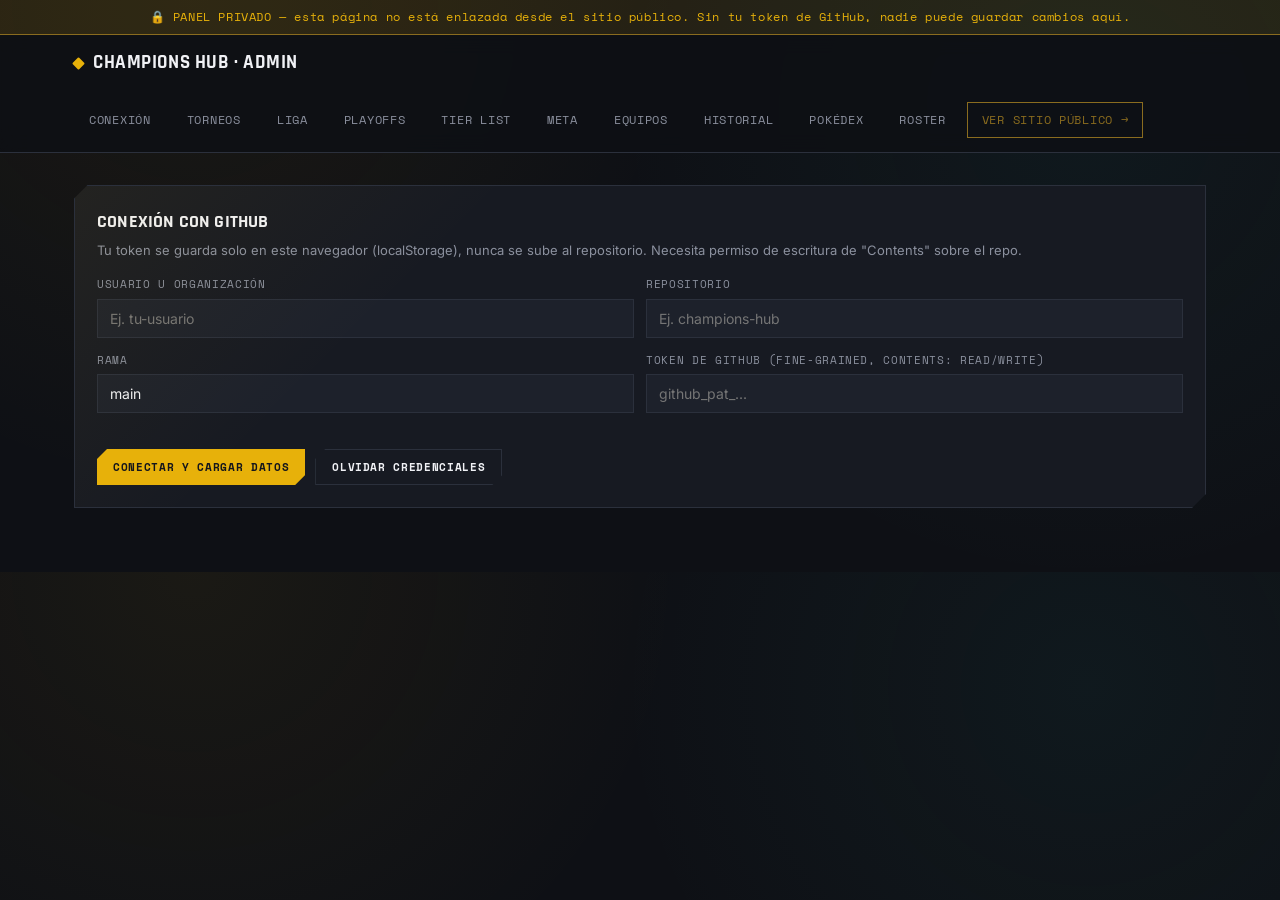
<file: admin.html>
<!DOCTYPE html>
<html lang="es">
<head>
<meta charset="UTF-8">
<meta name="viewport" content="width=device-width, initial-scale=1.0">
<title>Champions Hub · Panel de administración</title>
<meta name="robots" content="noindex, nofollow">
<link rel="preconnect" href="https://fonts.googleapis.com">
<link rel="preconnect" href="https://fonts.gstatic.com" crossorigin>
<link href="https://fonts.googleapis.com/css2?family=Rajdhani:wght@500;600;700&family=Inter:wght@400;500;600;700&family=Space+Mono:wght@400;700&display=swap" rel="stylesheet">
<link rel="stylesheet" href="style.css">
</head>
<body>

<div class="admin-banner">🔒 PANEL PRIVADO — esta página no está enlazada desde el sitio público. Sin tu token de GitHub, nadie puede guardar cambios aquí.</div>

<header class="nav">
  <div class="nav-inner">
    <div class="brand"><span class="dot"></span> Champions Hub · Admin</div>
    <nav class="links">
      <a href="#config">Conexión</a>
      <a href="#torneos">Torneos</a>
      <a href="#liga">Liga</a>
      <a href="#playoffs">Playoffs</a>
      <a href="#tierlist">Tier List</a>
      <a href="#meta">Meta</a>
      <a href="#equipos">Equipos</a>
      <a href="#historial">Historial</a>
      <a href="#pokedex">Pokédex</a>
      <a href="#especies">Roster</a>
      <a href="index.html" class="admin-link">Ver sitio público →</a>
    </nav>
  </div>
</header>

<div class="wrap" style="padding-top:32px;">

  <section id="config" style="padding:0 0 32px;">
    <div class="hud-box config-box">
      <h3>Conexión con GitHub</h3>
      <p class="hint">Tu token se guarda solo en este navegador (localStorage), nunca se sube al repositorio. Necesita permiso de escritura de "Contents" sobre el repo.</p>
      <div class="field-row">
        <div class="field"><label>Usuario u organización</label><input id="cfgOwner" placeholder="Ej. tu-usuario"></div>
        <div class="field"><label>Repositorio</label><input id="cfgRepo" placeholder="Ej. champions-hub"></div>
      </div>
      <div class="field-row">
        <div class="field"><label>Rama</label><input id="cfgBranch" placeholder="main" value="main"></div>
        <div class="field"><label>Token de GitHub (fine-grained, Contents: Read/Write)</label><input id="cfgToken" type="password" placeholder="github_pat_..."></div>
      </div>
      <div class="modal-actions" style="justify-content:flex-start;">
        <button class="btn btn--primary btn--sm" onclick="connectAndLoad()">Conectar y cargar datos</button>
        <button class="btn btn--ghost btn--sm" onclick="forgetConfig()">Olvidar credenciales</button>
      </div>
      <div id="statusLine" class="status-line" style="display:none;"></div>
    </div>
  </section>

  <div id="adminContent" style="display:none;">

    <section id="torneos">
      <div class="section-head">
        <div><span class="eyebrow">Comunidad</span><h2>Torneos vigentes</h2></div>
        <div class="section-actions"><button class="btn btn--primary btn--sm" onclick="openTorneoForm()">+ Nuevo torneo</button></div>
      </div>
      <div class="tourney-grid" id="tourneyGrid"></div>
    </section>

    <section id="liga">
      <div class="section-head">
        <div><span class="eyebrow">Temporada</span><h2>Liga — Captura de resultados</h2></div>
        <div class="section-actions">
          <select id="ligaFechaSelect" onchange="renderLigaFecha(Number(this.value))"></select>
        </div>
      </div>
      <p class="hint" style="color:var(--text-muted); font-size:13px; margin-bottom:14px;">Captura el resultado de cada partido y guarda. En cuanto todos los partidos de una fecha tengan resultado, la siguiente fecha se desbloquea sola en el sitio público — no hay que hacer nada más.</p>
      <div id="ligaFechaContainer"></div>
    </section>

    <section id="playoffs">
      <div class="section-head">
        <div><span class="eyebrow">Top 4</span><h2>Playoffs</h2></div>
      </div>
      <p class="hint" style="color:var(--text-muted); font-size:13px; margin-bottom:14px;">La tabla y los 4 clasificados se calculan solos con los resultados de Liga. Aquí solo capturas quién ganó cada llave del bracket (se habilita al terminar la fase regular).</p>
      <div id="playoffsAdminContainer"></div>
    </section>

    <section id="tierlist">
      <div class="section-head">
        <div><span class="eyebrow">Meta actual</span><h2>Tier list</h2></div>
        <div class="section-actions">
          <button class="btn btn--primary btn--sm" onclick="openTierForm()">+ Agregar Pokémon</button>
          <div class="switch" data-group="tier">
            <button data-fmt="singles" class="active">Singles</button>
            <button data-fmt="doubles">Doubles</button>
          </div>
        </div>
      </div>
      <div id="tierListContainer"></div>
    </section>

    <section id="meta">
      <div class="section-head">
        <div><span class="eyebrow">Datos de competencia</span><h2>Meta del torneo</h2></div>
        <div class="switch" data-group="meta">
          <button data-fmt="singles" class="active">Singles</button>
          <button data-fmt="doubles">Doubles</button>
        </div>
      </div>
      <p class="hint" style="color:var(--text-muted); font-size:13px; margin-bottom:14px;">Carga aquí manualmente cuántos torneos usaron cada equipo, estrategia o build (un número, no un cálculo automático). Esto alimenta la sección pública "Meta del torneo".</p>

      <div class="meta-subhead">
        <h3>Equipos más usados</h3>
        <button class="btn btn--primary btn--sm" onclick="openMetaEquipoForm(currentMetaFmt)">+ Nuevo equipo</button>
      </div>
      <div class="meta-equipos-grid" id="metaEquiposGrid"></div>

      <div class="meta-subhead">
        <h3>Estrategias más usadas</h3>
        <button class="btn btn--primary btn--sm" onclick="openMetaEstrategiaForm(currentMetaFmt)">+ Nueva estrategia</button>
      </div>
      <div id="metaEstrategiasList"></div>

      <div class="meta-subhead">
        <h3>Builds más usadas</h3>
        <button class="btn btn--primary btn--sm" onclick="openMetaBuildForm(currentMetaFmt)">+ Nueva build</button>
      </div>
      <div class="meta-builds-grid" id="metaBuildsGrid"></div>
    </section>

    <section id="equipos">
      <div class="section-head">
        <div><span class="eyebrow">Team building</span><h2>Equipos armados</h2></div>
        <div class="section-actions">
          <button class="btn btn--primary btn--sm" onclick="openTeamForm(currentTeamFmt)">+ Nuevo equipo</button>
          <div class="switch" data-group="teams">
            <button data-fmt="singles" class="active">Singles</button>
            <button data-fmt="doubles">Doubles</button>
          </div>
        </div>
      </div>
      <div class="team-grid" id="teamGrid"></div>
    </section>

    <section id="historial">
      <div class="section-head">
        <div><span class="eyebrow" id="historialEyebrow">Torneo</span><h2>Historial de equipos</h2></div>
        <div class="section-actions"><button class="btn btn--ghost btn--sm" onclick="openHistorialConfigForm()">✎ Editar torneo</button></div>
      </div>
      <p class="hint" style="color:var(--text-muted); font-size:13px; margin-bottom:14px;">Sube una foto o captura del equipo que usó cada jugador en cada ronda de los playoffs. Las imágenes se suben directo a tu repo de GitHub y se van acumulando — no se pierde lo anterior. Recomendado: imágenes menores a 8 MB.</p>
      <div class="historial-grid" id="historialGrid"></div>
    </section>

    <section id="pokedex">
      <div class="section-head">
        <div><span class="eyebrow">Base de datos</span><h2>Pokédex Champions</h2></div>
        <div class="pokedex-stats" id="pokedexStats"></div>
      </div>
      <div class="pokedex-toolbar"><input type="text" class="pokedex-search" id="pokedexSearch" placeholder="Buscar Pokémon por nombre..."></div>
      <div class="pokedex-grid" id="pokedexGrid"></div>
      <div class="pokedex-empty" id="pokedexEmpty" style="display:none;">No se encontró ningún Pokémon con ese nombre.</div>
    </section>

    <section id="especies">
      <div class="section-head">
        <div><span class="eyebrow">Roster base</span><h2>Especies disponibles</h2></div>
      </div>
      <p class="hint" style="color:var(--text-muted); font-size:13px; margin-bottom:14px;">Esta es la lista de Pokémon que aparece en los selectores de Tier List y Pokédex. Agrega aquí cuando salga una nueva regulación.</p>
      <div class="field-row">
        <div class="field"><label>Número de Pokédex</label><input id="spDex" type="number" placeholder="Ej. 6"></div>
        <div class="field"><label>Nombre</label><input id="spNombre" placeholder="Ej. Charizard"></div>
      </div>
      <button class="btn btn--primary btn--sm" onclick="addSpecies()">+ Agregar especie</button>
      <div class="species-list" id="speciesList"></div>
    </section>

  </div>
</div>

<div class="modal-overlay" id="modalOverlay" onclick="if(event.target===this) closeModal()">
  <div class="modal-box" id="modalBox">
    <button class="modal-close" onclick="closeModal()">✕</button>
    <div id="modalContent"></div>
  </div>
</div>

<script>
/* ============================================================
   CONFIG / localStorage
   ============================================================ */
const CONFIG_KEY = 'champions_admin_config';
let CONFIG = JSON.parse(localStorage.getItem(CONFIG_KEY) || 'null') || { owner:'', repo:'', branch:'main', token:'' };

const FILES = {
  torneos: 'data/torneos.json',
  tiers: 'data/tiers.json',
  equipos: 'data/equipos.json',
  meta: 'data/meta.json',
  pokedex_builds: 'data/pokedex_builds.json',
  pokedex_species: 'data/pokedex_species.json',
  liga_config: 'data/liga_config.json',
  liga_calendario: 'data/liga_calendario.json',
  liga_jugadores: 'data/liga_jugadores.json',
  liga_playoffs: 'data/liga_playoffs.json',
  historial_equipos: 'data/historial_equipos.json'
};
const DEFAULT_HISTORIAL_JUGADORES = [
  "Gagc","Whitedragons","Akira","Kuki","Gcerbat","Rhoads","ElBoli","Romanioli",
  "Hunter Walls","Juansmo","TheSherman","Berjo","Jefe Tribal","Izmaa","Jhpkm","Sukuna"
].map(nombre => ({ nombre, entradas: [] }));
const DEFAULTS = {
  torneos: [],
  tiers: { singles:{}, doubles:{} },
  equipos: { singles:[], doubles:[] },
  meta: { singles:{equipos:[],estrategias:[],builds:[]}, doubles:{equipos:[],estrategias:[],builds:[]} },
  pokedex_builds: {},
  pokedex_species: [],
  liga_config: {},
  liga_calendario: [],
  liga_jugadores: [],
  liga_playoffs: {},
  historial_equipos: { torneo: "GENERAL Victory Road", etapa: "Playoffs", jugadores: DEFAULT_HISTORIAL_JUGADORES }
};
let SHAS = {};

let TORNEOS = [], TIERS = {}, EQUIPOS = {}, META = {}, POKEDEX_SPECIES = [], POKEDEX_BUILDS = {};
let LIGA_CONFIG = {}, LIGA_CALENDARIO = [], LIGA_JUGADORES = [], LIGA_PLAYOFFS = {};
let HISTORIAL = { torneo:'', etapa:'', jugadores:[] };
let editingHistorialJugador = null;
let ligaFechaSeleccionada = 1;
let currentTierFmt = 'singles';
let currentTeamFmt = 'singles';
let currentMetaFmt = 'singles';
let editingTorneoIndex = null;
let editingTeamIndex = null;
let editingTeamFormato = 'singles';
let formMons = [];
let editingMetaFormato = 'singles';
let editingMetaEquipoIndex = null;
let editingMetaEstrategiaIndex = null;
let editingMetaBuildIndex = null;
let metaFormMons = [];

const SPRITE_BASE = "https://raw.githubusercontent.com/PokeAPI/sprites/master/sprites/pokemon/other/official-artwork/";
const sprite = dex => `${SPRITE_BASE}${dex}.png`;

function fillConfigForm(){
  document.getElementById('cfgOwner').value = CONFIG.owner || '';
  document.getElementById('cfgRepo').value = CONFIG.repo || '';
  document.getElementById('cfgBranch').value = CONFIG.branch || 'main';
  document.getElementById('cfgToken').value = CONFIG.token || '';
}
function forgetConfig(){
  localStorage.removeItem(CONFIG_KEY);
  CONFIG = { owner:'', repo:'', branch:'main', token:'' };
  fillConfigForm();
  document.getElementById('adminContent').style.display = 'none';
  setStatus('Credenciales olvidadas.', null);
}
function setStatus(msg, ok){
  const el = document.getElementById('statusLine');
  el.style.display = 'flex';
  el.className = 'status-line' + (ok===true ? ' ok' : ok===false ? ' err' : '');
  el.textContent = msg;
}

/* ============================================================
   GitHub API (Contents API)
   ============================================================ */
function b64EncodeUnicode(str){
  return btoa(encodeURIComponent(str).replace(/%([0-9A-F]{2})/g, (m,p1) => String.fromCharCode('0x'+p1)));
}
function b64DecodeUnicode(str){
  return decodeURIComponent(atob(str).split('').map(c => '%'+('00'+c.charCodeAt(0).toString(16)).slice(-2)).join(''));
}

async function ghRequest(method, path, body){
  const url = `https://api.github.com/repos/${CONFIG.owner}/${CONFIG.repo}/contents/${path}${method==='GET' ? '?ref='+encodeURIComponent(CONFIG.branch) : ''}`;
  const opts = { method, headers:{ 'Authorization':`Bearer ${CONFIG.token}`, 'Accept':'application/vnd.github+json' } };
  if(body){ opts.headers['Content-Type']='application/json'; opts.body=JSON.stringify(body); }
  const res = await fetch(url, opts);
  if(res.status === 404) return null;
  if(!res.ok){
    let msg = res.statusText;
    try{ const err = await res.json(); if(err.message) msg = err.message; }catch(e){}
    throw new Error(`${res.status} ${msg}`);
  }
  return res.json();
}

async function loadFile(key){
  const data = await ghRequest('GET', FILES[key]);
  if(!data){ SHAS[key] = null; return JSON.parse(JSON.stringify(DEFAULTS[key])); }
  SHAS[key] = data.sha;
  return JSON.parse(b64DecodeUnicode(data.content.replace(/\n/g,'')));
}

async function saveFile(key, obj, message){
  const body = { message, content: b64EncodeUnicode(JSON.stringify(obj, null, 2)), branch: CONFIG.branch };
  if(SHAS[key]) body.sha = SHAS[key];
  const res = await ghRequest('PUT', FILES[key], body);
  SHAS[key] = res.content.sha;
}

async function persist(key, obj, message){
  try{
    await saveFile(key, obj, message);
    setStatus('✓ Guardado en GitHub — ' + message, true);
  }catch(e){
    alert('No se pudo guardar en GitHub: ' + e.message);
    setStatus('✕ Error al guardar: ' + e.message, false);
    throw e;
  }
}

async function connectAndLoad(){
  CONFIG = {
    owner: document.getElementById('cfgOwner').value.trim(),
    repo: document.getElementById('cfgRepo').value.trim(),
    branch: document.getElementById('cfgBranch').value.trim() || 'main',
    token: document.getElementById('cfgToken').value.trim()
  };
  if(!CONFIG.owner || !CONFIG.repo || !CONFIG.token){
    alert('Completa usuario, repositorio y token.');
    return;
  }
  localStorage.setItem(CONFIG_KEY, JSON.stringify(CONFIG));
  setStatus('Conectando...', null);
  try{
    [TORNEOS, TIERS, EQUIPOS, META, POKEDEX_SPECIES, POKEDEX_BUILDS, LIGA_CONFIG, LIGA_CALENDARIO, LIGA_JUGADORES, LIGA_PLAYOFFS, HISTORIAL] = await Promise.all([
      loadFile('torneos'), loadFile('tiers'), loadFile('equipos'), loadFile('meta'), loadFile('pokedex_species'), loadFile('pokedex_builds'),
      loadFile('liga_config'), loadFile('liga_calendario'), loadFile('liga_jugadores'), loadFile('liga_playoffs'), loadFile('historial_equipos')
    ]);
    if(!HISTORIAL || !Array.isArray(HISTORIAL.jugadores) || !HISTORIAL.jugadores.length){
      HISTORIAL = JSON.parse(JSON.stringify(DEFAULTS.historial_equipos));
    }
    document.getElementById('adminContent').style.display = 'block';
    setStatus(`✓ Conectado a ${CONFIG.owner}/${CONFIG.repo} (${CONFIG.branch})`, true);
    renderTorneos();
    renderTierList('singles');
    renderEquipos('singles');
    renderMetaAdmin('singles');
    renderPokedex('');
    renderSpeciesAdmin();
    renderLigaAdmin();
    renderPlayoffsAdmin();
    renderHistorialAdmin();
  }catch(e){
    setStatus('✕ No se pudo conectar: ' + e.message, false);
  }
}

/* ============================================================
   Utilidades
   ============================================================ */
function escapeHtml(str){ if(str===undefined||str===null) return ''; return String(str).replace(/[&<>]/g, c=>({'&':'&amp;','<':'&lt;','>':'&gt;'}[c])); }
function escapeAttr(str){ if(str===undefined||str===null) return ''; return String(str).replace(/[&<>"']/g, c=>({'&':'&amp;','<':'&lt;','>':'&gt;','"':'&quot;',"'":'&#39;'}[c])); }
function openModal(html){ document.getElementById('modalContent').innerHTML = html; document.getElementById('modalOverlay').classList.add('open'); }
function closeModal(){ document.getElementById('modalOverlay').classList.remove('open'); document.getElementById('modalContent').innerHTML = ''; }

/* ============================================================
   LIGA — captura de resultados
   ============================================================ */
function renderLigaAdmin(){
  const sel = document.getElementById('ligaFechaSelect');
  if(!LIGA_CALENDARIO.length){
    sel.innerHTML = '';
    document.getElementById('ligaFechaContainer').innerHTML = '<p style="color:var(--text-muted); font-size:13px;">No hay calendario cargado (revisa data/liga_calendario.json).</p>';
    return;
  }
  sel.innerHTML = LIGA_CALENDARIO.map(f => {
    const completa = f.partidos.every(p => p.resultado);
    return `<option value="${f.fecha}">Fecha ${f.fecha}${completa ? ' ✓' : ''}</option>`;
  }).join('');

  const primeraIncompleta = LIGA_CALENDARIO.find(f => !f.partidos.every(p => p.resultado));
  ligaFechaSeleccionada = primeraIncompleta ? primeraIncompleta.fecha : LIGA_CALENDARIO[0].fecha;
  sel.value = ligaFechaSeleccionada;
  renderLigaFecha(ligaFechaSeleccionada);
}

function renderLigaFecha(numFecha){
  ligaFechaSeleccionada = numFecha;
  const sel = document.getElementById('ligaFechaSelect');
  if(sel) sel.value = numFecha;
  const f = LIGA_CALENDARIO.find(x => x.fecha === numFecha);
  const cont = document.getElementById('ligaFechaContainer');
  if(!f){ cont.innerHTML = ''; return; }

  cont.innerHTML = f.partidos.map(p => `
    <div class="liga-admin-row">
      <div class="lbl">${escapeHtml(p.jugadorA)} vs ${escapeHtml(p.jugadorB)}</div>
      <select id="lgGanador_${p.id}">
        <option value="">Sin jugar</option>
        <option value="${escapeAttr(p.jugadorA)}" ${p.resultado && p.resultado.ganador === p.jugadorA ? 'selected' : ''}>Gana ${escapeHtml(p.jugadorA)}</option>
        <option value="${escapeAttr(p.jugadorB)}" ${p.resultado && p.resultado.ganador === p.jugadorB ? 'selected' : ''}>Gana ${escapeHtml(p.jugadorB)}</option>
        <option value="EMPATE" ${p.resultado && p.resultado.empate ? 'selected' : ''}>Empate 0-0 (no se jugó)</option>
      </select>
      <input id="lgMarcador_${p.id}" placeholder="Ej. 2-1" value="${escapeAttr(p.resultado ? p.resultado.marcador : '')}">
    </div>
  `).join('') + `
    <div class="modal-actions" style="justify-content:flex-start; margin-top:14px; gap:10px;">
      <button class="btn btn--primary btn--sm" onclick="guardarFechaLiga(${numFecha})">Guardar Fecha ${numFecha}</button>
      <button class="btn btn--sm" onclick="marcarPendientesComoEmpate(${numFecha})">Marcar pendientes como empate 0-0</button>
    </div>
  `;
}

async function marcarPendientesComoEmpate(numFecha){
  const f = LIGA_CALENDARIO.find(x => x.fecha === numFecha);
  if(!f) return;
  const pendientes = f.partidos.filter(p => !p.resultado);
  if(!pendientes.length){ alert('Todos los partidos de esta fecha ya tienen resultado.'); return; }
  if(!confirm(`Esto marcará ${pendientes.length} partido(s) sin jugar de la Fecha ${numFecha} como empate 0-0. ¿Continuar?`)) return;
  pendientes.forEach(p => { p.resultado = { ganador: null, marcador: '0-0', empate: true }; });
  await persist('liga_calendario', LIGA_CALENDARIO, `Marca empates 0-0 pendientes — Fecha ${numFecha}`);
  renderLigaAdmin();
}

async function guardarFechaLiga(numFecha){
  const f = LIGA_CALENDARIO.find(x => x.fecha === numFecha);
  if(!f) return;
  f.partidos.forEach(p => {
    const ganador = document.getElementById(`lgGanador_${p.id}`).value;
    const marcadorInput = document.getElementById(`lgMarcador_${p.id}`).value.trim();
    if(ganador === 'EMPATE'){
      p.resultado = { ganador: null, marcador: '0-0', empate: true };
    } else if(ganador){
      p.resultado = { ganador, marcador: marcadorInput };
    } else {
      p.resultado = null;
    }
  });
  await persist('liga_calendario', LIGA_CALENDARIO, `Actualiza resultados Fecha ${numFecha}`);
  renderLigaAdmin();
}

/* ============================================================
   TABLA GENERAL DE POSICIONES Y PLAYOFFS
   La tabla se calcula sola a partir de los resultados de Liga.
   Los playoffs (top 4) se habilitan solos al terminar la fase
   regular; aquí solo se captura quién gana cada llave.
   ============================================================ */
function computeStandings(){
  const nombres = new Set();
  (LIGA_JUGADORES || []).forEach(j => nombres.add(typeof j === 'string' ? j : j.nombre));
  (LIGA_CALENDARIO || []).forEach(f => (f.partidos || []).forEach(p => {
    if(p.jugadorA) nombres.add(p.jugadorA);
    if(p.jugadorB) nombres.add(p.jugadorB);
  }));

  const puntosCfg = (LIGA_CONFIG && LIGA_CONFIG.puntos) || { victoria: 3, empate: 1, derrota: 0 };
  const stats = {};
  nombres.forEach(n => { if(n) stats[n] = { nombre:n, pj:0, pg:0, pe:0, pp:0 }; });

  (LIGA_CALENDARIO || []).forEach(f => (f.partidos || []).forEach(p => {
    if(!p.resultado) return;
    if(p.resultado.empate || !p.resultado.ganador){
      if(stats[p.jugadorA]){ stats[p.jugadorA].pj++; stats[p.jugadorA].pe++; }
      if(stats[p.jugadorB]){ stats[p.jugadorB].pj++; stats[p.jugadorB].pe++; }
      return;
    }
    const ganador = p.resultado.ganador;
    const perdedor = ganador === p.jugadorA ? p.jugadorB : p.jugadorA;
    if(stats[ganador]){ stats[ganador].pj++; stats[ganador].pg++; }
    if(stats[perdedor]){ stats[perdedor].pj++; stats[perdedor].pp++; }
  }));

  return Object.values(stats)
    .map(s => ({
      ...s,
      pts: s.pg * puntosCfg.victoria + s.pe * (puntosCfg.empate || 0) + s.pp * puntosCfg.derrota,
      pct: s.pj ? Math.round((s.pg / s.pj) * 1000) / 10 : 0,
    }))
    .sort((a, b) => b.pts - a.pts || b.pg - a.pg || b.pct - a.pct || a.pp - b.pp || a.nombre.localeCompare(b.nombre));
}

function ligaEstaCompleta(){
  const total = (LIGA_CONFIG && LIGA_CONFIG.totalFechas) || LIGA_CALENDARIO.length;
  if(!LIGA_CALENDARIO.length || LIGA_CALENDARIO.length < total) return false;
  return LIGA_CALENDARIO.every(f => f.partidos.every(p => p.resultado));
}

function standingsTableHtml(standings){
  return `
    <h3 class="subsection-title" style="margin-top:0;">Tabla general de posiciones</h3>
    <div class="standings-wrap" style="margin-bottom:24px;">
      <div class="standings-scroll">
        <table class="standings-table">
          <thead><tr><th>#</th><th>Jugador</th><th>PJ</th><th>PG</th><th>PE</th><th>PP</th><th>Pts</th><th>%</th></tr></thead>
          <tbody>
            ${standings.map((s, i) => `
              <tr class="${i < 4 ? 'is-qualified' : ''}">
                <td>${i + 1}</td><td>${escapeHtml(s.nombre)}</td><td>${s.pj}</td><td>${s.pg}</td><td>${s.pe}</td><td>${s.pp}</td><td>${s.pts}</td><td>${s.pct}%</td>
              </tr>
            `).join('')}
          </tbody>
        </table>
      </div>
    </div>
  `;
}

function captureRow(key, titulo, nombreA, nombreB, resultado){
  return `
    <div class="liga-admin-row playoffs-admin-row">
      <div class="lbl">${escapeHtml(titulo)}: ${escapeHtml(nombreA)} vs ${escapeHtml(nombreB)}</div>
      <select id="poGanador_${key}">
        <option value="">Sin jugar</option>
        <option value="${escapeAttr(nombreA)}" ${resultado && resultado.ganador === nombreA ? 'selected' : ''}>Gana ${escapeHtml(nombreA)}</option>
        <option value="${escapeAttr(nombreB)}" ${resultado && resultado.ganador === nombreB ? 'selected' : ''}>Gana ${escapeHtml(nombreB)}</option>
      </select>
      <input id="poMarcador_${key}" placeholder="Ej. 3-1" value="${escapeAttr(resultado ? resultado.marcador : '')}">
      <button class="btn btn--primary btn--sm" onclick="guardarPlayoffMatch('${key}')">Guardar</button>
    </div>
  `;
}

function renderPlayoffsAdmin(){
  const cont = document.getElementById('playoffsAdminContainer');
  if(!cont) return;
  const standings = computeStandings();
  const totalFechas = (LIGA_CONFIG && LIGA_CONFIG.totalFechas) || LIGA_CALENDARIO.length || 15;
  const fechasCompletas = LIGA_CALENDARIO.filter(f => f.partidos.every(p => p.resultado)).length;

  if(!standings.length){
    cont.innerHTML = '<p style="color:var(--text-muted); font-size:13px;">Todavía no hay jugadores ni resultados de Liga capturados.</p>';
    return;
  }

  const tablaHtml = standingsTableHtml(standings);

  if(!ligaEstaCompleta() || standings.filter(s => s.pj > 0).length < 4){
    cont.innerHTML = tablaHtml + `
      <div class="hud-box playoffs-locked">
        <div class="lock-icon">🔒</div>
        <h3>Todavía no se pueden capturar playoffs</h3>
        <p>Faltan fechas por completar (${fechasCompletas} de ${totalFechas}) o no hay al menos 4 jugadores con partidos jugados.</p>
      </div>
    `;
    return;
  }

  const top4 = standings.slice(0, 4);
  const s1a = top4[0].nombre, s1b = top4[3].nombre;
  const s2a = top4[1].nombre, s2b = top4[2].nombre;
  const r1 = LIGA_PLAYOFFS.semifinal1, r2 = LIGA_PLAYOFFS.semifinal2;

  let html = tablaHtml;
  html += `<h3 class="subsection-title">Bracket</h3>`;
  html += captureRow('semifinal1', 'Semifinal 1 (#1 vs #4)', s1a, s1b, r1);
  html += captureRow('semifinal2', 'Semifinal 2 (#2 vs #3)', s2a, s2b, r2);

  if(r1 && r2){
    const finalA = r1.ganador, finalB = r2.ganador;
    const tpA = r1.ganador === s1a ? s1b : s1a;
    const tpB = r2.ganador === s2a ? s2b : s2a;
    html += captureRow('final', 'Gran final', finalA, finalB, LIGA_PLAYOFFS.final);
    html += captureRow('tercerPuesto', 'Tercer puesto', tpA, tpB, LIGA_PLAYOFFS.tercerPuesto);
  } else {
    html += `<p style="color:var(--text-muted); font-size:13px; margin-top:2px;">La final y el tercer puesto se habilitan cuando termines las dos semifinales.</p>`;
  }

  cont.innerHTML = html;
}

async function guardarPlayoffMatch(key){
  const ganador = document.getElementById(`poGanador_${key}`).value;
  const marcador = document.getElementById(`poMarcador_${key}`).value.trim();
  LIGA_PLAYOFFS[key] = ganador ? { ganador, marcador } : null;
  await persist('liga_playoffs', LIGA_PLAYOFFS, `Actualiza resultado de ${key}`);
  renderPlayoffsAdmin();
}

/* ============================================================
   TORNEOS
   ============================================================ */
function renderTorneos(){
  const grid = document.getElementById("tourneyGrid");
  grid.innerHTML = TORNEOS.map((t, i) => `
    <div class="hud-box tourney-card">
      <div class="tourney-top">
        <h3>${escapeHtml(t.nombre)}</h3>
        <span class="tag ${t.status==='live' ? 'tag--live' : ''}">${t.status==='live' ? '● En curso' : 'Próximo'}</span>
      </div>
      <div class="tourney-date">${escapeHtml(t.fechas)}</div>
      <p class="tourney-desc">${escapeHtml(t.descripcion)}</p>
      <div class="tourney-tags">
        ${t.formato==='singles' || t.formato==='ambos' ? '<span class="tag tag--singles">Singles</span>' : ''}
        ${t.formato==='doubles' || t.formato==='ambos' ? '<span class="tag tag--doubles">Doubles</span>' : ''}
        <div class="tourney-editbar">
          <button class="icon-btn" title="Editar" onclick="openTorneoForm(${i})">✎</button>
          <button class="icon-btn danger" title="Eliminar" onclick="deleteTorneo(${i})">✕</button>
        </div>
      </div>
      <a class="tourney-link" href="${escapeAttr(t.link || '#')}">Más información →</a>
    </div>
  `).join("");
}

function openTorneoForm(index){
  editingTorneoIndex = (typeof index === 'number') ? index : null;
  const t = editingTorneoIndex !== null ? TORNEOS[editingTorneoIndex] : { nombre:'', status:'proximo', formato:'ambos', fechas:'', descripcion:'', link:'' };
  openModal(`
    <h3>${editingTorneoIndex !== null ? 'Editar torneo' : 'Nuevo torneo'}</h3>
    <div class="field"><label>Nombre</label><input id="fNombre" value="${escapeAttr(t.nombre)}" placeholder="Ej. Copa Champions M-5"></div>
    <div class="field-row">
      <div class="field"><label>Estado</label>
        <select id="fStatus">
          <option value="proximo" ${t.status==='proximo'?'selected':''}>Próximo</option>
          <option value="live" ${t.status==='live'?'selected':''}>En curso</option>
        </select>
      </div>
      <div class="field"><label>Formato</label>
        <select id="fFormato">
          <option value="ambos" ${t.formato==='ambos'?'selected':''}>Singles y Doubles</option>
          <option value="singles" ${t.formato==='singles'?'selected':''}>Solo Singles</option>
          <option value="doubles" ${t.formato==='doubles'?'selected':''}>Solo Doubles</option>
        </select>
      </div>
    </div>
    <div class="field"><label>Fechas</label><input id="fFechas" value="${escapeAttr(t.fechas)}" placeholder="Ej. 12 ago 2026"></div>
    <div class="field"><label>Descripción</label><textarea id="fDesc">${escapeHtml(t.descripcion)}</textarea></div>
    <div class="field"><label>Link (opcional)</label><input id="fLink" value="${escapeAttr(t.link)}" placeholder="https://..."></div>
    <div class="modal-actions">
      <button class="btn btn--ghost btn--sm" onclick="closeModal()">Cancelar</button>
      <button class="btn btn--primary btn--sm" onclick="saveTorneoForm()">Guardar</button>
    </div>
  `);
}

async function saveTorneoForm(){
  const nombre = document.getElementById('fNombre').value.trim();
  if(!nombre){ alert('Ponle un nombre al torneo.'); return; }
  const data = {
    nombre,
    status: document.getElementById('fStatus').value,
    formato: document.getElementById('fFormato').value,
    fechas: document.getElementById('fFechas').value.trim(),
    descripcion: document.getElementById('fDesc').value.trim(),
    link: document.getElementById('fLink').value.trim() || '#'
  };
  if(editingTorneoIndex !== null) TORNEOS[editingTorneoIndex] = data;
  else TORNEOS.unshift(data);
  await persist('torneos', TORNEOS, `Actualiza torneo: ${nombre}`);
  renderTorneos();
  closeModal();
}

async function deleteTorneo(index){
  if(!confirm('¿Eliminar este torneo?')) return;
  const nombre = TORNEOS[index].nombre;
  TORNEOS.splice(index, 1);
  await persist('torneos', TORNEOS, `Elimina torneo: ${nombre}`);
  renderTorneos();
}

/* ============================================================
   TIER LIST
   ============================================================ */
function renderTierList(formato){
  currentTierFmt = formato;
  const data = TIERS[formato] || {};
  const container = document.getElementById("tierListContainer");
  const orden = ["S","A","B","C","D"];
  container.innerHTML = orden
    .filter(t => data[t] && data[t].length)
    .map(tier => `
      <div class="tier-row" data-tier="${tier}">
        <div class="tier-label">${tier}</div>
        <div class="tier-mons">
          ${data[tier].map((m, i) => `
            <div class="mon-chip">
              <img src="${sprite(m.dex)}" alt="${escapeAttr(m.nombre)}" loading="lazy">
              <div class="mon-info">
                <div class="mon-name">${escapeHtml(m.nombre)}</div>
                <div class="mon-note">${escapeHtml(m.nota)}</div>
              </div>
              <button class="icon-btn danger" title="Quitar" onclick="deleteTierMon('${tier}', ${i})">✕</button>
            </div>
          `).join("")}
        </div>
      </div>
    `).join("") || `<p style="color:var(--text-muted); font-family:var(--font-mono); font-size:13px;">Todavía no hay Pokémon en esta tier list. Usa "+ Agregar Pokémon" para empezar.</p>`;
}

function openTierForm(){
  openModal(`
    <h3>Agregar Pokémon a la tier list</h3>
    <div class="field-row">
      <div class="field"><label>Formato</label>
        <select id="tFormato">
          <option value="singles" ${currentTierFmt==='singles'?'selected':''}>Singles</option>
          <option value="doubles" ${currentTierFmt==='doubles'?'selected':''}>Doubles</option>
        </select>
      </div>
      <div class="field"><label>Tier</label>
        <select id="tTier">
          <option value="S">S</option><option value="A">A</option><option value="B">B</option><option value="C">C</option><option value="D">D</option>
        </select>
      </div>
    </div>
    <div class="field"><label>Pokémon</label>
      <select id="tMon">
        ${POKEDEX_SPECIES.map(([dex,nombre]) => `<option value="${dex}|${escapeAttr(nombre)}">${nombre} (#${String(dex).padStart(3,'0')})</option>`).join('')}
      </select>
    </div>
    <div class="field"><label>Nota (por qué destaca)</label><input id="tNota" placeholder="Ej. Sweeper rápido, gran coverage"></div>
    <div class="modal-actions">
      <button class="btn btn--ghost btn--sm" onclick="closeModal()">Cancelar</button>
      <button class="btn btn--primary btn--sm" onclick="saveTierForm()">Agregar</button>
    </div>
  `);
}

async function saveTierForm(){
  const formato = document.getElementById('tFormato').value;
  const tier = document.getElementById('tTier').value;
  const [dex, nombre] = document.getElementById('tMon').value.split('|');
  const nota = document.getElementById('tNota').value.trim() || 'Sin nota todavía';
  if(!TIERS[formato]) TIERS[formato] = {};
  if(!TIERS[formato][tier]) TIERS[formato][tier] = [];
  TIERS[formato][tier].push({ nombre, dex:Number(dex), nota });
  await persist('tiers', TIERS, `Agrega ${nombre} a tier ${tier} (${formato})`);
  renderTierList(formato);
  document.querySelectorAll('.switch[data-group="tier"] button').forEach(b=>{
    b.classList.toggle('active', b.dataset.fmt === formato);
  });
  closeModal();
}

async function deleteTierMon(tier, index){
  if(!confirm('¿Quitar este Pokémon de la tier list?')) return;
  const nombre = TIERS[currentTierFmt][tier][index].nombre;
  TIERS[currentTierFmt][tier].splice(index, 1);
  await persist('tiers', TIERS, `Quita ${nombre} de tier ${tier} (${currentTierFmt})`);
  renderTierList(currentTierFmt);
}

/* ============================================================
   EQUIPOS
   ============================================================ */
function renderEquipos(formato){
  currentTeamFmt = formato;
  const grid = document.getElementById("teamGrid");
  grid.innerHTML = (EQUIPOS[formato] || []).map((team, i) => `
    <div class="hud-box team-card">
      <div class="team-head">
        <h3>${escapeHtml(team.nombre)}</h3>
        <div class="team-editbar">
          <span class="tag ${formato==='singles' ? 'tag--singles' : 'tag--doubles'}">${formato==='singles' ? 'Singles 3v3' : 'Doubles 4v4'}</span>
          <button class="icon-btn" title="Editar" onclick="openTeamForm('${formato}', ${i})">✎</button>
          <button class="icon-btn danger" title="Eliminar" onclick="deleteTeam('${formato}', ${i})">✕</button>
        </div>
      </div>
      <div class="team-archetype">${escapeHtml(team.arquetipo)}</div>
      <p class="team-strategy">${escapeHtml(team.estrategia)}</p>
      <div class="team-slots">
        ${team.mons.map(m => `
          <div class="slot">
            <img src="${sprite(m.dex)}" alt="${escapeAttr(m.nombre)}" loading="lazy">
            <div class="slot-name">${escapeHtml(m.nombre)}</div>
            <div class="slot-item">${escapeHtml(m.item)}</div>
            <div class="slot-note">${escapeHtml(m.nota)}</div>
          </div>
        `).join("")}
      </div>
    </div>
  `).join("") || `<p style="color:var(--text-muted); font-family:var(--font-mono); font-size:13px;">Todavía no hay equipos en este formato.</p>`;
}

function renderMonsEditor(){
  const el = document.getElementById('teamMonsEditor');
  if(!el) return;
  el.innerHTML = formMons.map((m,i) => `
    <div class="mons-editor-row">
      <select onchange="updateMon(${i},'species',this.value)">
        ${POKEDEX_SPECIES.map(([dex,nombre]) => `<option value="${dex}|${escapeAttr(nombre)}" ${m.dex==dex?'selected':''}>${nombre}</option>`).join('')}
      </select>
      <input placeholder="Objeto" value="${escapeAttr(m.item)}" oninput="updateMon(${i},'item',this.value)">
      <input placeholder="Nota" value="${escapeAttr(m.nota)}" oninput="updateMon(${i},'nota',this.value)">
      <button type="button" class="icon-btn danger" onclick="removeMonRow(${i})">✕</button>
    </div>
  `).join('') || '<p style="color:var(--text-muted); font-size:12px;">Sin Pokémon todavía — agrega al menos uno.</p>';
}
function addMonRow(){
  const [dex,nombre] = POKEDEX_SPECIES[0] || [1,'Bulbasaur'];
  formMons.push({ dex, nombre, item:'', nota:'' });
  renderMonsEditor();
}
function updateMon(i, field, val){
  if(field==='species'){ const [dex,nombre] = val.split('|'); formMons[i].dex = Number(dex); formMons[i].nombre = nombre; }
  else formMons[i][field] = val;
}
function removeMonRow(i){ formMons.splice(i,1); renderMonsEditor(); }

function openTeamForm(formato, index){
  editingTeamFormato = formato;
  editingTeamIndex = (typeof index === 'number') ? index : null;
  const t = editingTeamIndex !== null ? EQUIPOS[formato][editingTeamIndex] : { nombre:'', arquetipo:'', estrategia:'', mons:[] };
  formMons = JSON.parse(JSON.stringify(t.mons || []));
  openModal(`
    <h3>${editingTeamIndex!==null?'Editar equipo':'Nuevo equipo'} (${formato==='singles'?'Singles 3v3':'Doubles 4v4'})</h3>
    <div class="field"><label>Nombre</label><input id="teNombre" value="${escapeAttr(t.nombre)}" placeholder="Ej. Hazard Stack"></div>
    <div class="field"><label>Arquetipo</label><input id="teArquetipo" value="${escapeAttr(t.arquetipo)}" placeholder="Ej. Stall / hazards"></div>
    <div class="field"><label>Estrategia</label><textarea id="teEstrategia">${escapeHtml(t.estrategia)}</textarea></div>
    <div class="field"><label>Pokémon del equipo</label>
      <div class="mons-editor" id="teamMonsEditor"></div>
      <button type="button" class="btn btn--ghost btn--sm" onclick="addMonRow()">+ Agregar Pokémon</button>
    </div>
    <div class="modal-actions">
      ${editingTeamIndex!==null ? `<button class="btn btn--ghost btn--sm" style="color:var(--red);border-color:var(--red);" onclick="deleteTeam('${formato}', ${editingTeamIndex})">Eliminar equipo</button>` : ''}
      <button class="btn btn--ghost btn--sm" onclick="closeModal()">Cancelar</button>
      <button class="btn btn--primary btn--sm" onclick="saveTeamForm()">Guardar</button>
    </div>
  `);
  renderMonsEditor();
}

async function saveTeamForm(){
  const nombre = document.getElementById('teNombre').value.trim();
  if(!nombre){ alert('Ponle un nombre al equipo.'); return; }
  if(formMons.length === 0){ alert('Agrega al menos un Pokémon al equipo.'); return; }
  const data = {
    nombre,
    arquetipo: document.getElementById('teArquetipo').value.trim(),
    estrategia: document.getElementById('teEstrategia').value.trim(),
    mons: formMons
  };
  if(!EQUIPOS[editingTeamFormato]) EQUIPOS[editingTeamFormato] = [];
  if(editingTeamIndex !== null) EQUIPOS[editingTeamFormato][editingTeamIndex] = data;
  else EQUIPOS[editingTeamFormato].push(data);
  await persist('equipos', EQUIPOS, `Actualiza equipo: ${nombre}`);
  renderEquipos(currentTeamFmt);
  closeModal();
}

async function deleteTeam(formato, index){
  if(!confirm('¿Eliminar este equipo?')) return;
  const nombre = EQUIPOS[formato][index].nombre;
  EQUIPOS[formato].splice(index, 1);
  await persist('equipos', EQUIPOS, `Elimina equipo: ${nombre}`);
  renderEquipos(currentTeamFmt);
  closeModal();
}

/* ============================================================
   META DEL TORNEO — equipos, estrategias y builds más usados.
   El "usos" es un número que carga el administrador a mano
   (cuántos torneos vio ese equipo/estrategia/build); no se
   calcula solo con nada de Liga ni Torneos.
   ============================================================ */
function renderMetaAdmin(formato){
  currentMetaFmt = formato;
  if(!META[formato]) META[formato] = { equipos:[], estrategias:[], builds:[] };
  const data = META[formato];
  renderMetaEquiposAdmin(formato, data.equipos || []);
  renderMetaEstrategiasAdmin(formato, data.estrategias || []);
  renderMetaBuildsAdmin(formato, data.builds || []);
}

function renderMetaEquiposAdmin(formato, list){
  const grid = document.getElementById('metaEquiposGrid');
  if(!list.length){
    grid.innerHTML = `<p style="color:var(--text-muted); font-family:var(--font-mono); font-size:13px;">Todavía no hay equipos registrados.</p>`;
    return;
  }
  const max = Math.max(1, ...list.map(e => e.usos||0));
  grid.innerHTML = list.map((eq, i) => `
    <div class="hud-box meta-team-card">
      <div class="meta-team-head">
        <h4>${escapeHtml(eq.nombre)}</h4>
        <div class="team-editbar">
          <button class="icon-btn" title="Editar" onclick="openMetaEquipoForm('${formato}', ${i})">✎</button>
          <button class="icon-btn danger" title="Eliminar" onclick="deleteMetaEquipo('${formato}', ${i})">✕</button>
        </div>
      </div>
      <div class="meta-team-archetype">${escapeHtml(eq.arquetipo || '')}</div>
      <div class="usage-bar"><div class="usage-bar-fill" style="width:${Math.round(((eq.usos||0)/max)*100)}%"></div></div>
      <span class="usage-count">${eq.usos || 0} torneos</span>
      <div class="meta-team-mons">
        ${(eq.mons||[]).map(m => `<img src="${sprite(m.dex)}" alt="${escapeAttr(m.nombre)}" title="${escapeAttr(m.nombre)}" loading="lazy">`).join('')}
      </div>
    </div>
  `).join('');
}

function renderMetaEstrategiasAdmin(formato, list){
  const cont = document.getElementById('metaEstrategiasList');
  if(!list.length){
    cont.innerHTML = `<p style="color:var(--text-muted); font-family:var(--font-mono); font-size:13px;">Todavía no hay estrategias registradas.</p>`;
    return;
  }
  const max = Math.max(1, ...list.map(e => e.usos||0));
  cont.innerHTML = list.map((e, i) => `
    <div class="meta-strategy-row">
      <div class="meta-strategy-body">
        <div class="meta-strategy-name">${escapeHtml(e.nombre)}</div>
        ${e.descripcion ? `<div class="meta-strategy-desc">${escapeHtml(e.descripcion)}</div>` : ''}
        <div class="usage-bar"><div class="usage-bar-fill" style="width:${Math.round(((e.usos||0)/max)*100)}%"></div></div>
        <span class="usage-count">${e.usos || 0} torneos</span>
      </div>
      <div class="team-editbar">
        <button class="icon-btn" title="Editar" onclick="openMetaEstrategiaForm('${formato}', ${i})">✎</button>
        <button class="icon-btn danger" title="Eliminar" onclick="deleteMetaEstrategia('${formato}', ${i})">✕</button>
      </div>
    </div>
  `).join('');
}

function renderMetaBuildsAdmin(formato, list){
  const grid = document.getElementById('metaBuildsGrid');
  if(!list.length){
    grid.innerHTML = `<p style="color:var(--text-muted); font-family:var(--font-mono); font-size:13px;">Todavía no hay builds registradas.</p>`;
    return;
  }
  const max = Math.max(1, ...list.map(e => e.usos||0));
  grid.innerHTML = list.map((b, i) => `
    <div class="meta-build-chip">
      <img src="${sprite(b.dex)}" alt="${escapeAttr(b.nombre)}" loading="lazy">
      <div class="meta-build-body">
        <div class="meta-build-name">
          ${escapeHtml(b.nombre)}
          <span class="team-editbar" style="margin-left:auto;">
            <button class="icon-btn" title="Editar" onclick="openMetaBuildForm('${formato}', ${i})">✎</button>
            <button class="icon-btn danger" title="Eliminar" onclick="deleteMetaBuild('${formato}', ${i})">✕</button>
          </span>
        </div>
        <div class="meta-build-item">${escapeHtml(b.item || '')}</div>
        ${(b.movs && b.movs.filter(Boolean).length) ? `<div class="meta-build-movs">${b.movs.filter(Boolean).map(escapeHtml).join(' · ')}</div>` : ''}
        <div class="usage-bar"><div class="usage-bar-fill" style="width:${Math.round(((b.usos||0)/max)*100)}%"></div></div>
        <span class="usage-count">${b.usos || 0} torneos</span>
      </div>
    </div>
  `).join('');
}

/* ---- Equipos del meta ---- */
function renderMetaMonsEditor(){
  const el = document.getElementById('metaMonsEditor');
  if(!el) return;
  el.innerHTML = metaFormMons.map((m,i) => `
    <div class="mons-editor-row" style="grid-template-columns:1fr auto;">
      <select onchange="updateMetaMon(${i}, this.value)">
        ${POKEDEX_SPECIES.map(([dex,nombre]) => `<option value="${dex}|${escapeAttr(nombre)}" ${m.dex==dex?'selected':''}>${nombre}</option>`).join('')}
      </select>
      <button type="button" class="icon-btn danger" onclick="removeMetaMonRow(${i})">✕</button>
    </div>
  `).join('') || '<p style="color:var(--text-muted); font-size:12px;">Sin Pokémon todavía — agrega al menos uno.</p>';
}
function addMetaMonRow(){
  const [dex, nombre] = POKEDEX_SPECIES[0] || [1, 'Bulbasaur'];
  metaFormMons.push({ dex, nombre });
  renderMetaMonsEditor();
}
function updateMetaMon(i, val){
  const [dex, nombre] = val.split('|');
  metaFormMons[i] = { dex: Number(dex), nombre };
}
function removeMetaMonRow(i){ metaFormMons.splice(i,1); renderMetaMonsEditor(); }

function openMetaEquipoForm(formato, index){
  editingMetaFormato = formato;
  editingMetaEquipoIndex = (typeof index === 'number') ? index : null;
  if(!META[formato]) META[formato] = { equipos:[], estrategias:[], builds:[] };
  const t = editingMetaEquipoIndex !== null ? META[formato].equipos[editingMetaEquipoIndex] : { nombre:'', arquetipo:'', usos:0, mons:[] };
  metaFormMons = JSON.parse(JSON.stringify(t.mons || []));
  openModal(`
    <h3>${editingMetaEquipoIndex!==null?'Editar equipo':'Nuevo equipo'} del meta (${formato==='singles'?'Singles':'Doubles'})</h3>
    <div class="field-row">
      <div class="field"><label>Nombre</label><input id="meNombre" value="${escapeAttr(t.nombre)}" placeholder="Ej. Hazard Stack"></div>
      <div class="field"><label>Usado en cuántos torneos</label><input id="meUsos" type="number" min="0" value="${t.usos||0}" placeholder="Ej. 14"></div>
    </div>
    <div class="field"><label>Arquetipo</label><input id="meArquetipo" value="${escapeAttr(t.arquetipo)}" placeholder="Ej. Stall / hazards"></div>
    <div class="field"><label>Pokémon del equipo</label>
      <div class="mons-editor" id="metaMonsEditor"></div>
      <button type="button" class="btn btn--ghost btn--sm" onclick="addMetaMonRow()">+ Agregar Pokémon</button>
    </div>
    <div class="modal-actions">
      ${editingMetaEquipoIndex!==null ? `<button class="btn btn--ghost btn--sm" style="color:var(--red);border-color:var(--red);" onclick="deleteMetaEquipo('${formato}', ${editingMetaEquipoIndex})">Eliminar</button>` : ''}
      <button class="btn btn--ghost btn--sm" onclick="closeModal()">Cancelar</button>
      <button class="btn btn--primary btn--sm" onclick="saveMetaEquipoForm()">Guardar</button>
    </div>
  `);
  renderMetaMonsEditor();
}

async function saveMetaEquipoForm(){
  const nombre = document.getElementById('meNombre').value.trim();
  if(!nombre){ alert('Ponle un nombre al equipo.'); return; }
  if(metaFormMons.length === 0){ alert('Agrega al menos un Pokémon al equipo.'); return; }
  const data = {
    nombre,
    arquetipo: document.getElementById('meArquetipo').value.trim(),
    usos: Number(document.getElementById('meUsos').value) || 0,
    mons: metaFormMons
  };
  if(!META[editingMetaFormato]) META[editingMetaFormato] = { equipos:[], estrategias:[], builds:[] };
  if(!META[editingMetaFormato].equipos) META[editingMetaFormato].equipos = [];
  if(editingMetaEquipoIndex !== null) META[editingMetaFormato].equipos[editingMetaEquipoIndex] = data;
  else META[editingMetaFormato].equipos.push(data);
  await persist('meta', META, `Actualiza equipo del meta: ${nombre}`);
  renderMetaAdmin(currentMetaFmt);
  closeModal();
}

async function deleteMetaEquipo(formato, index){
  if(!confirm('¿Eliminar este equipo del meta?')) return;
  const nombre = META[formato].equipos[index].nombre;
  META[formato].equipos.splice(index, 1);
  await persist('meta', META, `Elimina equipo del meta: ${nombre}`);
  renderMetaAdmin(currentMetaFmt);
  closeModal();
}

/* ---- Estrategias del meta ---- */
function openMetaEstrategiaForm(formato, index){
  editingMetaFormato = formato;
  editingMetaEstrategiaIndex = (typeof index === 'number') ? index : null;
  if(!META[formato]) META[formato] = { equipos:[], estrategias:[], builds:[] };
  const e = editingMetaEstrategiaIndex !== null ? META[formato].estrategias[editingMetaEstrategiaIndex] : { nombre:'', descripcion:'', usos:0 };
  openModal(`
    <h3>${editingMetaEstrategiaIndex!==null?'Editar estrategia':'Nueva estrategia'} (${formato==='singles'?'Singles':'Doubles'})</h3>
    <div class="field-row">
      <div class="field"><label>Nombre</label><input id="msNombre" value="${escapeAttr(e.nombre)}" placeholder="Ej. Hazard Stack + desgaste"></div>
      <div class="field"><label>Usada en cuántos torneos</label><input id="msUsos" type="number" min="0" value="${e.usos||0}" placeholder="Ej. 18"></div>
    </div>
    <div class="field"><label>Descripción</label><textarea id="msDescripcion">${escapeHtml(e.descripcion)}</textarea></div>
    <div class="modal-actions">
      ${editingMetaEstrategiaIndex!==null ? `<button class="btn btn--ghost btn--sm" style="color:var(--red);border-color:var(--red);" onclick="deleteMetaEstrategia('${formato}', ${editingMetaEstrategiaIndex})">Eliminar</button>` : ''}
      <button class="btn btn--ghost btn--sm" onclick="closeModal()">Cancelar</button>
      <button class="btn btn--primary btn--sm" onclick="saveMetaEstrategiaForm()">Guardar</button>
    </div>
  `);
}

async function saveMetaEstrategiaForm(){
  const nombre = document.getElementById('msNombre').value.trim();
  if(!nombre){ alert('Ponle un nombre a la estrategia.'); return; }
  const data = {
    nombre,
    descripcion: document.getElementById('msDescripcion').value.trim(),
    usos: Number(document.getElementById('msUsos').value) || 0
  };
  if(!META[editingMetaFormato]) META[editingMetaFormato] = { equipos:[], estrategias:[], builds:[] };
  if(!META[editingMetaFormato].estrategias) META[editingMetaFormato].estrategias = [];
  if(editingMetaEstrategiaIndex !== null) META[editingMetaFormato].estrategias[editingMetaEstrategiaIndex] = data;
  else META[editingMetaFormato].estrategias.push(data);
  await persist('meta', META, `Actualiza estrategia del meta: ${nombre}`);
  renderMetaAdmin(currentMetaFmt);
  closeModal();
}

async function deleteMetaEstrategia(formato, index){
  if(!confirm('¿Eliminar esta estrategia del meta?')) return;
  const nombre = META[formato].estrategias[index].nombre;
  META[formato].estrategias.splice(index, 1);
  await persist('meta', META, `Elimina estrategia del meta: ${nombre}`);
  renderMetaAdmin(currentMetaFmt);
  closeModal();
}

/* ---- Builds del meta (independientes de la Pokédex) ---- */
function openMetaBuildForm(formato, index){
  editingMetaFormato = formato;
  editingMetaBuildIndex = (typeof index === 'number') ? index : null;
  if(!META[formato]) META[formato] = { equipos:[], estrategias:[], builds:[] };
  const first = POKEDEX_SPECIES[0] || [1, 'Bulbasaur'];
  const b = editingMetaBuildIndex !== null ? META[formato].builds[editingMetaBuildIndex] : { dex:first[0], nombre:first[1], item:'', movs:['','','',''], usos:0, nota:'' };
  const movs = b.movs || ['','','',''];
  openModal(`
    <h3>${editingMetaBuildIndex!==null?'Editar build':'Nueva build'} del meta (${formato==='singles'?'Singles':'Doubles'})</h3>
    <div class="field-row">
      <div class="field"><label>Pokémon</label>
        <select id="mbMon">
          ${POKEDEX_SPECIES.map(([dex,nombre]) => `<option value="${dex}|${escapeAttr(nombre)}" ${b.dex==dex?'selected':''}>${nombre}</option>`).join('')}
        </select>
      </div>
      <div class="field"><label>Usada en cuántos torneos</label><input id="mbUsos" type="number" min="0" value="${b.usos||0}" placeholder="Ej. 27"></div>
    </div>
    <div class="field"><label>Objeto</label><input id="mbItem" value="${escapeAttr(b.item)}" placeholder="Ej. Choice Scarf"></div>
    <div class="field-row-4">
      <div class="field"><label>Movimiento 1</label><input id="mbMov1" value="${escapeAttr(movs[0])}"></div>
      <div class="field"><label>Movimiento 2</label><input id="mbMov2" value="${escapeAttr(movs[1])}"></div>
      <div class="field"><label>Movimiento 3</label><input id="mbMov3" value="${escapeAttr(movs[2])}"></div>
      <div class="field"><label>Movimiento 4</label><input id="mbMov4" value="${escapeAttr(movs[3])}"></div>
    </div>
    <div class="field"><label>Nota</label><input id="mbNota" value="${escapeAttr(b.nota)}" placeholder="Ej. Revenge kill / cierre"></div>
    <div class="modal-actions">
      ${editingMetaBuildIndex!==null ? `<button class="btn btn--ghost btn--sm" style="color:var(--red);border-color:var(--red);" onclick="deleteMetaBuild('${formato}', ${editingMetaBuildIndex})">Eliminar</button>` : ''}
      <button class="btn btn--ghost btn--sm" onclick="closeModal()">Cancelar</button>
      <button class="btn btn--primary btn--sm" onclick="saveMetaBuildForm()">Guardar</button>
    </div>
  `);
}

async function saveMetaBuildForm(){
  const [dex, nombre] = document.getElementById('mbMon').value.split('|');
  const data = {
    dex: Number(dex),
    nombre,
    item: document.getElementById('mbItem').value.trim(),
    movs: [
      document.getElementById('mbMov1').value.trim(),
      document.getElementById('mbMov2').value.trim(),
      document.getElementById('mbMov3').value.trim(),
      document.getElementById('mbMov4').value.trim()
    ],
    usos: Number(document.getElementById('mbUsos').value) || 0,
    nota: document.getElementById('mbNota').value.trim()
  };
  if(!META[editingMetaFormato]) META[editingMetaFormato] = { equipos:[], estrategias:[], builds:[] };
  if(!META[editingMetaFormato].builds) META[editingMetaFormato].builds = [];
  if(editingMetaBuildIndex !== null) META[editingMetaFormato].builds[editingMetaBuildIndex] = data;
  else META[editingMetaFormato].builds.push(data);
  await persist('meta', META, `Actualiza build del meta: ${nombre}`);
  renderMetaAdmin(currentMetaFmt);
  closeModal();
}

async function deleteMetaBuild(formato, index){
  if(!confirm('¿Eliminar esta build del meta?')) return;
  const nombre = META[formato].builds[index].nombre;
  META[formato].builds.splice(index, 1);
  await persist('meta', META, `Elimina build del meta: ${nombre}`);
  renderMetaAdmin(currentMetaFmt);
  closeModal();
}

/* ============================================================
   HISTORIAL DE EQUIPOS — imágenes subidas por jugador/ronda.
   Las imágenes se suben como archivos binarios al repo (carpeta
   data/img/historial/) usando la misma API de GitHub Contents
   que ya se usa para los JSON; solo aquí el contenido va en
   base64 "crudo" (tal cual lo entrega el navegador), sin el
   truco de encodeURIComponent que usamos para texto/JSON.
   ============================================================ */
function slugify(str){
  return String(str).toLowerCase().normalize('NFD').replace(/[\u0300-\u036f]/g,'')
    .replace(/[^a-z0-9]+/g,'-').replace(/(^-+|-+$)/g,'') || 'jugador';
}
function fileToBase64(file){
  return new Promise((resolve, reject) => {
    const reader = new FileReader();
    reader.onload = () => resolve(String(reader.result).split(',')[1]);
    reader.onerror = () => reject(new Error('No se pudo leer el archivo'));
    reader.readAsDataURL(file);
  });
}
async function uploadImageFile(file, jugadorNombre){
  const base64 = await fileToBase64(file);
  const ext = ((file.name.split('.').pop() || 'jpg').toLowerCase().replace(/[^a-z0-9]/g,'')) || 'jpg';
  const path = `data/img/historial/${slugify(jugadorNombre)}-${Date.now()}.${ext}`;
  const res = await ghRequest('PUT', path, { message: `Sube imagen de equipo: ${jugadorNombre}`, content: base64, branch: CONFIG.branch });
  const url = `https://raw.githubusercontent.com/${CONFIG.owner}/${CONFIG.repo}/${CONFIG.branch}/${path}`;
  return { url, path, sha: res.content.sha };
}
async function deleteImageFile(path, sha){
  try{ await ghRequest('DELETE', path, { message: 'Elimina imagen de historial', sha, branch: CONFIG.branch }); }
  catch(e){ console.warn('No se pudo borrar el archivo de imagen en GitHub (se quita igual del historial):', e.message); }
}

function renderHistorialAdmin(){
  const eyebrow = document.getElementById('historialEyebrow');
  if(eyebrow) eyebrow.textContent = HISTORIAL.torneo || 'Torneo';
  const grid = document.getElementById('historialGrid');
  if(!grid) return;
  const jugadores = HISTORIAL.jugadores || [];
  grid.innerHTML = jugadores.map((j, ji) => {
    const entradas = j.entradas || [];
    return `
      <div class="hud-box historial-card">
        <div class="historial-card-head">
          <h3>${escapeHtml(j.nombre)}</h3>
          <span class="tag">${entradas.length} ${entradas.length===1?'imagen':'imágenes'}</span>
        </div>
        <div class="historial-thumbs">
          ${entradas.map((e,ei) => `
            <div class="historial-thumb" onclick="viewHistorialEntry(${ji},${ei})">
              <img src="${escapeAttr(e.url)}" alt="${escapeAttr(j.nombre)}" loading="lazy">
              <span class="historial-thumb-tag">${escapeHtml(e.ronda || '—')}</span>
            </div>
          `).join('') || `<p class="historial-empty">Todavía no hay imágenes.</p>`}
        </div>
        <button class="btn btn--ghost btn--sm" onclick="openHistorialForm(${ji})">+ Agregar imagen</button>
      </div>
    `;
  }).join('');
}

function openHistorialConfigForm(){
  openModal(`
    <h3>Datos del torneo</h3>
    <div class="field"><label>Nombre del torneo</label><input id="hcTorneo" value="${escapeAttr(HISTORIAL.torneo)}" placeholder="Ej. GENERAL Victory Road"></div>
    <div class="field"><label>Etapa actual</label><input id="hcEtapa" value="${escapeAttr(HISTORIAL.etapa)}" placeholder="Ej. Playoffs"></div>
    <div class="modal-actions">
      <button class="btn btn--ghost btn--sm" onclick="closeModal()">Cancelar</button>
      <button class="btn btn--primary btn--sm" onclick="saveHistorialConfigForm()">Guardar</button>
    </div>
  `);
}
async function saveHistorialConfigForm(){
  HISTORIAL.torneo = document.getElementById('hcTorneo').value.trim();
  HISTORIAL.etapa = document.getElementById('hcEtapa').value.trim();
  await persist('historial_equipos', HISTORIAL, `Actualiza datos del torneo en historial: ${HISTORIAL.torneo}`);
  renderHistorialAdmin();
  closeModal();
}

function openHistorialForm(ji){
  editingHistorialJugador = ji;
  const j = HISTORIAL.jugadores[ji];
  openModal(`
    <h3>Agregar imagen — ${escapeHtml(j.nombre)}</h3>
    <div class="field"><label>Imagen del equipo</label><input type="file" id="hImgFile" accept="image/*"></div>
    <div class="field"><label>Ronda</label>
      <select id="hRonda">
        <option value="Fase de grupos">Fase de grupos</option>
        <option value="Octavos de final">Octavos de final</option>
        <option value="Cuartos de final">Cuartos de final</option>
        <option value="Semifinal">Semifinal</option>
        <option value="Final">Final</option>
        <option value="Tercer puesto">Tercer puesto</option>
        <option value="Otra">Otra</option>
      </select>
    </div>
    <div class="field"><label>Nota (opcional)</label><input id="hNota" placeholder="Ej. Cambió a Gholdengo por Corviknight"></div>
    <div class="modal-actions">
      <button class="btn btn--ghost btn--sm" onclick="closeModal()">Cancelar</button>
      <button class="btn btn--primary btn--sm" onclick="saveHistorialForm()">Subir</button>
    </div>
  `);
}

async function saveHistorialForm(){
  const ji = editingHistorialJugador;
  const j = HISTORIAL.jugadores[ji];
  const fileInput = document.getElementById('hImgFile');
  const file = fileInput.files[0];
  if(!file){ alert('Selecciona una imagen.'); return; }
  if(file.size > 8 * 1024 * 1024){ alert('La imagen pesa más de 8 MB — usa una más liviana.'); return; }
  const ronda = document.getElementById('hRonda').value;
  const nota = document.getElementById('hNota').value.trim();
  setStatus('Subiendo imagen a GitHub...', null);
  try{
    const { url, path, sha } = await uploadImageFile(file, j.nombre);
    j.entradas = j.entradas || [];
    j.entradas.push({ url, path, sha, ronda, nota, fecha: new Date().toISOString() });
    await persist('historial_equipos', HISTORIAL, `Agrega imagen de equipo — ${j.nombre} (${ronda})`);
    renderHistorialAdmin();
    closeModal();
  }catch(e){
    alert('No se pudo subir la imagen: ' + e.message);
    setStatus('✕ Error al subir imagen: ' + e.message, false);
  }
}

function viewHistorialEntry(ji, ei){
  const j = HISTORIAL.jugadores[ji];
  const e = j.entradas[ei];
  const fecha = e.fecha ? new Date(e.fecha).toLocaleDateString('es-ES', {year:'numeric', month:'long', day:'numeric'}) : '';
  openModal(`
    <h3>${escapeHtml(j.nombre)} — ${escapeHtml(e.ronda || '')}</h3>
    <img src="${escapeAttr(e.url)}" style="width:100%; border-radius:4px; margin-bottom:14px;" alt="${escapeAttr(j.nombre)}">
    ${fecha ? `<p style="color:var(--text-muted); font-family:var(--font-mono); font-size:11px; margin-bottom:8px;">${fecha}</p>` : ''}
    ${e.nota ? `<p style="color:var(--text-muted); font-size:13px; margin-bottom:14px;">${escapeHtml(e.nota)}</p>` : ''}
    <div class="modal-actions">
      <button class="btn btn--ghost btn--sm" style="color:var(--red); border-color:var(--red);" onclick="deleteHistorialEntry(${ji},${ei})">Eliminar imagen</button>
      <button class="btn btn--ghost btn--sm" onclick="closeModal()">Cerrar</button>
    </div>
  `);
}

async function deleteHistorialEntry(ji, ei){
  if(!confirm('¿Eliminar esta imagen del historial?')) return;
  const j = HISTORIAL.jugadores[ji];
  const e = j.entradas[ei];
  if(e.path && e.sha) await deleteImageFile(e.path, e.sha);
  j.entradas.splice(ei, 1);
  await persist('historial_equipos', HISTORIAL, `Elimina imagen del historial: ${j.nombre}`);
  renderHistorialAdmin();
  closeModal();
}

/* ============================================================
   POKÉDEX BUILDS
   ============================================================ */
function renderPokedex(filter){
  filter = (filter || '').trim().toLowerCase();
  const grid = document.getElementById('pokedexGrid');
  const empty = document.getElementById('pokedexEmpty');
  const list = POKEDEX_SPECIES.filter(([dex, nombre]) => nombre.toLowerCase().includes(filter));

  document.getElementById('pokedexStats').innerHTML =
    `<b>${Object.keys(POKEDEX_BUILDS).length}</b> / ${POKEDEX_SPECIES.length} con build actualizada`;

  if(list.length === 0){ grid.innerHTML = ''; empty.style.display = 'block'; return; }
  empty.style.display = 'none';

  grid.innerHTML = list.map(([dex, nombre]) => {
    const hasBuild = !!POKEDEX_BUILDS[dex];
    return `
      <div class="poke-card ${hasBuild ? 'has-build' : ''}" onclick="openPokeModal(${dex})">
        <span class="poke-status" title="${hasBuild ? 'Build actualizada' : 'Sin build todavía'}"></span>
        <img src="${sprite(dex)}" alt="${escapeAttr(nombre)}" loading="lazy">
        <div class="poke-dex">#${String(dex).padStart(4,'0')}</div>
        <div class="poke-name">${escapeHtml(nombre)}</div>
      </div>
    `;
  }).join('');
}
document.getElementById('pokedexSearch').addEventListener('input', e => renderPokedex(e.target.value));

function openPokeModal(dex){
  const entry = POKEDEX_SPECIES.find(([d]) => d === dex);
  if(!entry) return;
  const nombre = entry[1];
  const build = POKEDEX_BUILDS[dex] || { item:'', habilidad:'', naturaleza:'', evs:'', mov1:'', mov2:'', mov3:'', mov4:'', nota:'' };
  const exists = !!POKEDEX_BUILDS[dex];
  openModal(`
    <div class="modal-poke-head">
      <img src="${sprite(dex)}" alt="${escapeAttr(nombre)}">
      <div><h3 style="margin-bottom:2px;">${escapeHtml(nombre)}</h3><span class="tag">#${String(dex).padStart(4,'0')}</span></div>
    </div>
    <div class="field-row">
      <div class="field"><label>Objeto</label><input id="pItem" value="${escapeAttr(build.item)}" placeholder="Ej. Leftovers"></div>
      <div class="field"><label>Habilidad</label><input id="pHabilidad" value="${escapeAttr(build.habilidad)}" placeholder="Ej. Sand Stream"></div>
    </div>
    <div class="field-row">
      <div class="field"><label>Naturaleza</label><input id="pNaturaleza" value="${escapeAttr(build.naturaleza)}" placeholder="Ej. Adamant"></div>
      <div class="field"><label>EVs</label><input id="pEvs" value="${escapeAttr(build.evs)}" placeholder="Ej. 252 Atk / 4 Def / 252 Spe"></div>
    </div>
    <div class="field-row-4">
      <div class="field"><label>Movimiento 1</label><input id="pMov1" value="${escapeAttr(build.mov1)}"></div>
      <div class="field"><label>Movimiento 2</label><input id="pMov2" value="${escapeAttr(build.mov2)}"></div>
      <div class="field"><label>Movimiento 3</label><input id="pMov3" value="${escapeAttr(build.mov3)}"></div>
      <div class="field"><label>Movimiento 4</label><input id="pMov4" value="${escapeAttr(build.mov4)}"></div>
    </div>
    <div class="field"><label>Nota / rol en el equipo</label><textarea id="pNota">${escapeHtml(build.nota)}</textarea></div>
    <div class="modal-actions">
      ${exists ? `<button class="btn btn--ghost btn--sm" style="color:var(--red); border-color:var(--red);" onclick="deletePokeBuild(${dex})">Borrar build</button>` : ''}
      <button class="btn btn--ghost btn--sm" onclick="closeModal()">Cancelar</button>
      <button class="btn btn--primary btn--sm" onclick="savePokeBuild(${dex})">Guardar</button>
    </div>
  `);
}

async function savePokeBuild(dex){
  POKEDEX_BUILDS[dex] = {
    item: document.getElementById('pItem').value.trim(),
    habilidad: document.getElementById('pHabilidad').value.trim(),
    naturaleza: document.getElementById('pNaturaleza').value.trim(),
    evs: document.getElementById('pEvs').value.trim(),
    mov1: document.getElementById('pMov1').value.trim(),
    mov2: document.getElementById('pMov2').value.trim(),
    mov3: document.getElementById('pMov3').value.trim(),
    mov4: document.getElementById('pMov4').value.trim(),
    nota: document.getElementById('pNota').value.trim()
  };
  await persist('pokedex_builds', POKEDEX_BUILDS, `Actualiza build de #${dex}`);
  renderPokedex(document.getElementById('pokedexSearch').value);
  closeModal();
}

async function deletePokeBuild(dex){
  if(!confirm('¿Borrar la build de este Pokémon?')) return;
  delete POKEDEX_BUILDS[dex];
  await persist('pokedex_builds', POKEDEX_BUILDS, `Borra build de #${dex}`);
  renderPokedex(document.getElementById('pokedexSearch').value);
  closeModal();
}

/* ============================================================
   ROSTER / ESPECIES
   ============================================================ */
function renderSpeciesAdmin(){
  const el = document.getElementById('speciesList');
  el.innerHTML = POKEDEX_SPECIES.map(([dex,nombre], i) => `
    <div class="species-list-row">
      <span>#${String(dex).padStart(4,'0')} — ${escapeHtml(nombre)}</span>
      <button class="icon-btn danger" onclick="deleteSpecies(${i})">✕</button>
    </div>
  `).join('');
}
async function addSpecies(){
  const dex = Number(document.getElementById('spDex').value);
  const nombre = document.getElementById('spNombre').value.trim();
  if(!dex || !nombre){ alert('Completa número de Pokédex y nombre.'); return; }
  POKEDEX_SPECIES.push([dex, nombre]);
  POKEDEX_SPECIES.sort((a,b) => a[0]-b[0]);
  await persist('pokedex_species', POKEDEX_SPECIES, `Agrega especie: ${nombre}`);
  document.getElementById('spDex').value = '';
  document.getElementById('spNombre').value = '';
  renderSpeciesAdmin();
}
async function deleteSpecies(i){
  if(!confirm('¿Quitar este Pokémon del roster?')) return;
  const nombre = POKEDEX_SPECIES[i][1];
  POKEDEX_SPECIES.splice(i, 1);
  await persist('pokedex_species', POKEDEX_SPECIES, `Quita especie del roster: ${nombre}`);
  renderSpeciesAdmin();
}

/* ============================================================
   Switches
   ============================================================ */
document.querySelectorAll('.switch').forEach(sw => {
  sw.addEventListener('click', e => {
    const btn = e.target.closest('button');
    if(!btn) return;
    sw.querySelectorAll('button').forEach(b => b.classList.remove('active'));
    btn.classList.add('active');
    const fmt = btn.dataset.fmt;
    if(sw.dataset.group === 'tier') renderTierList(fmt);
    if(sw.dataset.group === 'teams') renderEquipos(fmt);
    if(sw.dataset.group === 'meta') renderMetaAdmin(fmt);
  });
});

/* ============================================================
   INIT
   ============================================================ */
fillConfigForm();
if(CONFIG.owner && CONFIG.repo && CONFIG.token) connectAndLoad();
</script>

</body>
</html>
</file>
<file: style.css>
/* ======================================================
   TOKENS
   ====================================================== */
:root{
  --bg:#0E1015;
  --surface:#171A22;
  --surface-2:#1D212B;
  --border:#2B303C;
  --text:#F0F1F5;
  --text-muted:#8B909E;
  --gold:#E7B10A;
  --gold-dim:#8A6C1F;
  --cyan:#35C7C2;
  --magenta:#FF4F81;
  --red:#E2492F;
  --green:#6FCF97;

  --tier-s1:#E7B10A;
  --tier-s2:#E2492F;
  --tier-a:#FF8A3D;
  --tier-b:#F4D35E;
  --tier-c:#6FCF97;
  --tier-d:#6FA8DC;

  --font-display:'Rajdhani', sans-serif;
  --font-body:'Inter', sans-serif;
  --font-mono:'Space Mono', monospace;
}

*{box-sizing:border-box;}
html{scroll-behavior:smooth;}
body{
  margin:0;
  background:
    radial-gradient(circle at 15% 0%, rgba(231,177,10,0.06), transparent 40%),
    radial-gradient(circle at 85% 20%, rgba(53,199,194,0.05), transparent 40%),
    var(--bg);
  color:var(--text);
  font-family:var(--font-body);
  line-height:1.5;
  -webkit-font-smoothing:antialiased;
}
h1,h2,h3,h4{font-family:var(--font-display); margin:0; letter-spacing:0.01em;}
p{margin:0;}
a{color:inherit;}
button{font-family:inherit;}
img{display:block; max-width:100%;}
input,select,textarea{font-family:var(--font-body); font-size:14px;}

.wrap{max-width:1180px; margin:0 auto; padding:0 24px;}

.hud-box{
  position:relative;
  background:var(--surface);
  border:1px solid var(--border);
  clip-path:polygon(14px 0, 100% 0, 100% calc(100% - 14px), calc(100% - 14px) 100%, 0 100%, 0 14px);
}
.hud-box::before{
  content:"";
  position:absolute; inset:0;
  pointer-events:none;
  background:linear-gradient(135deg, rgba(231,177,10,0.06), transparent 30%);
}

.eyebrow{
  font-family:var(--font-mono);
  font-size:12px;
  letter-spacing:0.14em;
  text-transform:uppercase;
  color:var(--gold);
  display:flex;
  align-items:center;
  gap:8px;
}
.eyebrow::before{content:"◆"; font-size:10px;}

.tag{
  font-family:var(--font-mono);
  font-size:11px;
  letter-spacing:0.06em;
  text-transform:uppercase;
  padding:3px 9px;
  border-radius:3px;
  border:1px solid currentColor;
  display:inline-flex;
  align-items:center;
  gap:5px;
}
.tag--singles{color:var(--magenta);}
.tag--doubles{color:var(--cyan);}
.tag--live{color:var(--gold); background:rgba(231,177,10,0.08);}

/* ======================================================
   NAV
   ====================================================== */
header.nav{
  position:sticky; top:0; z-index:50;
  backdrop-filter:blur(10px);
  background:rgba(14,16,21,0.85);
  border-bottom:1px solid var(--border);
}
.nav-inner{
  max-width:1180px; margin:0 auto; padding:14px 24px;
  display:flex; align-items:center; justify-content:space-between; gap:24px; flex-wrap:wrap;
}
.brand{
  display:flex; align-items:center; gap:10px;
  font-family:var(--font-display); font-weight:700; font-size:19px;
  text-transform:uppercase; letter-spacing:0.03em;
}
.brand .dot{width:9px; height:9px; background:var(--gold); border-radius:1px; transform:rotate(45deg); flex-shrink:0;}
nav.links{display:flex; gap:6px; flex-wrap:wrap; align-items:center;}
nav.links a{
  font-family:var(--font-mono);
  font-size:12px; letter-spacing:0.06em; text-transform:uppercase;
  color:var(--text-muted); text-decoration:none;
  padding:8px 14px;
  border:1px solid transparent;
  transition:color .15s, border-color .15s;
}
nav.links a:hover{color:var(--text); border-color:var(--border);}
nav.links a.admin-link{color:var(--gold-dim); border-color:var(--gold-dim);}
nav.links a.admin-link:hover{color:var(--gold); border-color:var(--gold);}

.icon-btn{
  border:1px solid var(--border); background:var(--surface-2); color:var(--text-muted);
  width:26px; height:26px; display:inline-flex; align-items:center; justify-content:center;
  cursor:pointer; font-size:13px; border-radius:3px; line-height:1;
  transition:color .15s, border-color .15s;
}
.icon-btn:hover{color:var(--text); border-color:var(--gold);}
.icon-btn.danger:hover{color:var(--red); border-color:var(--red);}

/* ======================================================
   HERO
   ====================================================== */
.hero{padding:72px 0 40px; position:relative; overflow:hidden;}
.hero::after{
  content:"";
  position:absolute; top:0; right:-10%; width:60%; height:100%;
  background:repeating-linear-gradient(115deg, rgba(255,255,255,0.02) 0 1px, transparent 1px 34px);
  pointer-events:none;
}
.hero-badge{
  display:inline-flex; align-items:center; gap:8px;
  font-family:var(--font-mono); font-size:12px; letter-spacing:0.08em;
  color:var(--bg); background:var(--gold);
  padding:6px 12px 6px 10px; margin-bottom:22px;
  clip-path:polygon(8px 0, 100% 0, 100% calc(100% - 8px), calc(100% - 8px) 100%, 0 100%, 0 8px);
  font-weight:700; text-transform:uppercase;
}
.hero h1{
  font-size:clamp(40px, 7vw, 74px);
  font-weight:700; line-height:0.98; text-transform:uppercase;
  max-width:820px;
}
.hero h1 span{color:var(--gold);}
.hero p.lead{
  margin-top:20px; max-width:600px; color:var(--text-muted);
  font-size:16px;
}
.hero-actions{display:flex; gap:12px; margin-top:32px; flex-wrap:wrap;}
.btn{
  font-family:var(--font-mono); font-size:12px; letter-spacing:0.06em; text-transform:uppercase;
  padding:13px 22px; text-decoration:none; font-weight:700;
  clip-path:polygon(10px 0, 100% 0, 100% calc(100% - 10px), calc(100% - 10px) 100%, 0 100%, 0 10px);
  transition:transform .15s;
  display:inline-block; cursor:pointer; border:none;
}
.btn:hover{transform:translateY(-1px);}
.btn--primary{background:var(--gold); color:#14161C;}
.btn--ghost{background:transparent; color:var(--text); border:1px solid var(--border);}
.btn--sm{padding:9px 16px; font-size:11px;}

/* ticker */
.ticker{
  margin-top:48px; border-top:1px solid var(--border); border-bottom:1px solid var(--border);
  padding:12px 0; overflow:hidden; white-space:nowrap; position:relative;
}
.ticker-track{display:inline-flex; gap:48px; animation:scroll 28s linear infinite;}
.ticker span{
  font-family:var(--font-mono); font-size:13px; color:var(--text-muted);
  display:inline-flex; align-items:center; gap:10px;
}
.ticker span b{color:var(--gold); font-weight:700;}
.pulse{width:7px; height:7px; border-radius:50%; background:var(--gold); animation:pulse 1.6s infinite;}
@keyframes pulse{0%,100%{opacity:1;} 50%{opacity:.25;}}
@keyframes scroll{from{transform:translateX(0);} to{transform:translateX(-50%);}}
@media (prefers-reduced-motion: reduce){
  .ticker-track{animation:none;}
  .pulse{animation:none;}
  html{scroll-behavior:auto;}
}

/* ======================================================
   SECTIONS shared
   ====================================================== */
section{padding:64px 0;}
section + section{border-top:1px solid var(--border);}
.section-head{
  display:flex; align-items:flex-end; justify-content:space-between; flex-wrap:wrap; gap:16px;
  margin-bottom:32px;
}
.section-head h2{font-size:clamp(28px,4vw,38px); text-transform:uppercase; margin-top:8px;}
.section-actions{display:flex; align-items:center; gap:12px; flex-wrap:wrap;}

.switch{
  display:inline-flex; border:1px solid var(--border); padding:3px; gap:3px;
  clip-path:polygon(8px 0, 100% 0, 100% calc(100% - 8px), calc(100% - 8px) 100%, 0 100%, 0 8px);
}
.switch button{
  background:transparent; border:none; color:var(--text-muted); cursor:pointer;
  font-family:var(--font-mono); font-size:12px; letter-spacing:0.06em; text-transform:uppercase;
  padding:9px 18px; font-weight:700;
}
.switch button.active[data-fmt="singles"]{background:var(--magenta); color:#1a0a10;}
.switch button.active[data-fmt="doubles"]{background:var(--cyan); color:#08201f;}

/* ======================================================
   TORNEOS
   ====================================================== */
.tourney-grid{display:grid; grid-template-columns:repeat(auto-fill, minmax(300px,1fr)); gap:18px;}
.tourney-card{padding:22px; display:flex; flex-direction:column; gap:14px;}
.tourney-top{display:flex; justify-content:space-between; align-items:flex-start; gap:10px;}
.tourney-card h3{font-size:21px; text-transform:uppercase;}
.tourney-date{font-family:var(--font-mono); font-size:12px; color:var(--text-muted);}
.tourney-desc{font-size:14px; color:var(--text-muted);}
.tourney-tags{display:flex; gap:8px; flex-wrap:wrap; align-items:center;}
.tourney-link{
  margin-top:auto; font-family:var(--font-mono); font-size:12px; text-transform:uppercase;
  color:var(--gold); text-decoration:none; letter-spacing:0.05em;
}
.tourney-link:hover{text-decoration:underline;}
.tourney-editbar{display:flex; gap:6px; margin-left:auto;}

/* ---------- mejoras visuales: jerarquía y acentos ---------- */
.tourney-card{
  transition:transform .25s ease, box-shadow .25s ease, border-color .25s ease;
  animation:tourneyIn .5s ease both;
}
.tourney-card:hover{
  transform:translateY(-4px);
  box-shadow:0 22px 44px -26px rgba(0,0,0,.7);
  border-color:var(--card-accent, var(--gold-dim));
}
.tourney-card::before{
  content:"";
  position:absolute; top:0; left:0; right:0; height:3px;
  background:var(--card-accent, var(--border));
}
.tourney-card[data-formato="singles"]{ --card-accent:var(--magenta); }
.tourney-card[data-formato="doubles"]{ --card-accent:var(--cyan); }
.tourney-card[data-formato="ambos"]{ --card-accent:linear-gradient(90deg,var(--magenta),var(--cyan)); }

@keyframes tourneyIn{ from{ opacity:0; transform:translateY(14px); } to{ opacity:1; transform:translateY(0); } }
.tourney-grid .tourney-card:nth-child(1){ animation-delay:.02s; }
.tourney-grid .tourney-card:nth-child(2){ animation-delay:.08s; }
.tourney-grid .tourney-card:nth-child(3){ animation-delay:.14s; }
.tourney-grid .tourney-card:nth-child(4){ animation-delay:.2s; }
.tourney-grid .tourney-card:nth-child(5){ animation-delay:.26s; }
.tourney-grid .tourney-card:nth-child(6){ animation-delay:.32s; }

/* torneo en curso: tarjeta destacada de ancho completo */
.tourney-card.is-live{
  grid-column:1 / -1;
  border-color:var(--gold-dim);
  box-shadow:0 0 0 1px rgba(231,177,10,.18), 0 26px 54px -30px rgba(231,177,10,.55);
}
.tourney-card.is-live .tourney-top h3{ font-size:clamp(22px,3vw,30px); }
.tourney-card.is-live .tourney-desc{ max-width:70ch; }
.tag--live{ position:relative; }
.tag--live::after{
  content:""; position:absolute; inset:-1px; border-radius:3px; border:1px solid var(--gold);
  animation:livePulse 1.8s ease-in-out infinite;
}
@keyframes livePulse{
  0%,100%{ opacity:.55; transform:scale(1); }
  50%{ opacity:0; transform:scale(1.18); }
}
@media (prefers-reduced-motion: reduce){
  .tourney-card{ animation:none; }
  .tag--live::after{ animation:none; display:none; }
}

/* ======================================================
   TIER LIST
   ====================================================== */
.tier-row{display:flex; border:1px solid var(--border); margin-bottom:10px; background:var(--surface);}
.tier-label{
  width:76px; flex-shrink:0; display:flex; align-items:center; justify-content:center;
  font-family:var(--font-display); font-size:30px; font-weight:700;
  color:#0E1015;
}
.tier-row[data-tier="S"] .tier-label{background:linear-gradient(160deg, var(--tier-s1), var(--tier-s2));}
.tier-row[data-tier="A"] .tier-label{background:var(--tier-a);}
.tier-row[data-tier="B"] .tier-label{background:var(--tier-b);}
.tier-row[data-tier="C"] .tier-label{background:var(--tier-c);}
.tier-row[data-tier="D"] .tier-label{background:var(--tier-d);}

.tier-mons{display:flex; flex-wrap:wrap; gap:0; flex:1;}
.mon-chip{
  display:flex; align-items:center; gap:10px; position:relative;
  padding:10px 14px; border-right:1px solid var(--border); border-bottom:1px solid var(--border);
  min-width:190px; flex:1 1 190px;
}
.mon-chip img{width:42px; height:42px; object-fit:contain; background:var(--surface-2); border-radius:4px;}
.mon-chip .mon-info{min-width:0; flex:1;}
.mon-chip .mon-name{font-weight:600; font-size:14px; white-space:nowrap; overflow:hidden; text-overflow:ellipsis;}
.mon-chip .mon-note{font-size:11.5px; color:var(--text-muted); white-space:nowrap; overflow:hidden; text-overflow:ellipsis;}
.mon-chip .icon-btn{flex-shrink:0;}

/* ======================================================
   EQUIPOS
   ====================================================== */
.historial-etapa{display:flex; align-items:center;}
.historial-intro{color:var(--text-muted); font-size:13.5px; margin:-8px 0 20px;}
.historial-grid{display:grid; grid-template-columns:repeat(auto-fill, minmax(280px,1fr)); gap:18px;}
.historial-card{padding:20px;}
.historial-card-head{display:flex; justify-content:space-between; align-items:center; gap:10px; margin-bottom:14px;}
.historial-card-head h3{font-size:18px; text-transform:uppercase;}
.historial-thumbs{display:flex; flex-wrap:wrap; gap:8px; margin-bottom:14px;}
.historial-thumb{
  position:relative; width:76px; height:76px; overflow:hidden;
  background:var(--surface-2); border:1px solid var(--border); border-radius:4px; cursor:pointer;
}
.historial-thumb:hover{border-color:var(--gold);}
.historial-thumb img{width:100%; height:100%; object-fit:cover;}
.historial-thumb-tag{
  position:absolute; left:0; right:0; bottom:0;
  background:rgba(14,16,21,0.82); color:var(--text);
  font-family:var(--font-mono); font-size:8.5px; text-transform:uppercase; letter-spacing:0.03em;
  padding:3px 4px; text-align:center; white-space:nowrap; overflow:hidden; text-overflow:ellipsis;
}
.historial-empty{color:var(--text-muted); font-size:12px; margin:0;}

.team-grid{display:grid; grid-template-columns:repeat(auto-fill, minmax(340px,1fr)); gap:20px;}
.team-card{padding:22px;}
.team-head{display:flex; justify-content:space-between; align-items:flex-start; gap:10px; margin-bottom:6px;}
.team-card h3{font-size:20px; text-transform:uppercase;}
.team-archetype{font-family:var(--font-mono); font-size:11.5px; color:var(--text-muted); text-transform:uppercase; letter-spacing:0.05em;}
.team-strategy{font-size:13.5px; color:var(--text-muted); margin:14px 0 16px;}
.team-slots{display:grid; grid-template-columns:repeat(auto-fill,minmax(140px,1fr)); gap:10px;}
.slot{background:var(--surface-2); border:1px solid var(--border); padding:10px; text-align:center; position:relative;}
.slot img{width:56px; height:56px; margin:0 auto 6px; object-fit:contain;}
.slot .slot-name{font-weight:600; font-size:12.5px;}
.slot .slot-item{font-family:var(--font-mono); font-size:10.5px; color:var(--gold); margin-top:2px;}
.slot .slot-note{font-size:10.5px; color:var(--text-muted); margin-top:4px; line-height:1.3;}
.team-editbar{display:flex; gap:6px;}

/* ======================================================
   META DEL TORNEO
   ====================================================== */
.meta-subhead{
  display:flex; align-items:center; justify-content:space-between; flex-wrap:wrap; gap:10px;
  margin:36px 0 16px;
}
.meta-subhead:first-of-type{margin-top:4px;}
.meta-subhead h3{
  font-family:var(--font-mono); font-size:12.5px; text-transform:uppercase; letter-spacing:0.1em;
  color:var(--text-muted); display:flex; align-items:center; gap:8px;
}
.meta-subhead h3::before{content:"◆"; color:var(--gold); font-size:9px;}

.rank-badge{
  font-family:var(--font-mono); font-size:11px; font-weight:700;
  width:26px; height:26px; border-radius:50%; flex-shrink:0;
  display:inline-flex; align-items:center; justify-content:center;
  background:var(--surface-2); border:1px solid var(--border); color:var(--text-muted);
}
.rank-badge.is-top{background:var(--gold); color:#14161C; border-color:var(--gold);}
.rank-badge--sm{width:18px; height:18px; font-size:9px;}

.usage-bar{
  height:6px; background:var(--surface-2); border:1px solid var(--border); overflow:hidden; margin:8px 0 6px;
}
.usage-bar-fill{height:100%; background:linear-gradient(90deg, var(--gold-dim), var(--gold));}
.usage-count{font-family:var(--font-mono); font-size:11px; color:var(--gold); white-space:nowrap;}

/* equipos más usados */
.meta-equipos-grid{display:grid; grid-template-columns:repeat(auto-fill, minmax(300px,1fr)); gap:18px;}
.meta-team-card{padding:20px;}
.meta-team-card.is-top{border-color:var(--gold-dim); box-shadow:0 0 0 1px rgba(231,177,10,.16);}
.meta-team-head{display:flex; align-items:center; gap:10px; margin-bottom:6px;}
.meta-team-head h4{font-size:17px; text-transform:uppercase; flex:1; min-width:0;}
.meta-team-archetype{font-family:var(--font-mono); font-size:11px; color:var(--text-muted); text-transform:uppercase; letter-spacing:0.04em;}
.meta-team-mons{display:flex; gap:6px; flex-wrap:wrap; margin-top:10px;}
.meta-team-mons img{width:36px; height:36px; object-fit:contain; background:var(--surface-2); border:1px solid var(--border); border-radius:4px;}

/* estrategias más usadas */
.meta-strategy-row{
  display:flex; align-items:center; gap:14px; padding:14px 16px;
  background:var(--surface); border:1px solid var(--border); margin-bottom:10px;
}
.meta-strategy-body{flex:1; min-width:0;}
.meta-strategy-name{font-weight:600; font-size:14px;}
.meta-strategy-desc{font-size:12.5px; color:var(--text-muted); margin-top:3px;}
.meta-strategy-usage{width:170px; flex-shrink:0; text-align:right;}
.meta-strategy-usage .usage-bar{margin:6px 0 0;}

/* builds más usadas */
.meta-builds-grid{display:grid; grid-template-columns:repeat(auto-fill, minmax(220px,1fr)); gap:12px;}
.meta-build-chip{display:flex; gap:10px; padding:12px; background:var(--surface); border:1px solid var(--border);}
.meta-build-chip img{width:46px; height:46px; object-fit:contain; background:var(--surface-2); border-radius:4px; flex-shrink:0;}
.meta-build-body{flex:1; min-width:0;}
.meta-build-name{font-weight:600; font-size:13.5px; display:flex; align-items:center; gap:6px;}
.meta-build-item{font-family:var(--font-mono); font-size:10.5px; color:var(--gold); margin-top:3px;}
.meta-build-movs{font-size:10.5px; color:var(--text-muted); margin-top:4px; line-height:1.4;}
.meta-build-body .usage-bar{margin:8px 0 4px;}

@media (max-width:640px){
  .meta-strategy-row{flex-wrap:wrap;}
  .meta-strategy-usage{width:100%; text-align:left;}
}

/* ======================================================
   POKÉDEX
   ====================================================== */
.pokedex-toolbar{display:flex; gap:12px; align-items:center; flex-wrap:wrap; margin-bottom:22px;}
.pokedex-search{
  flex:1; min-width:220px; background:var(--surface-2); border:1px solid var(--border); color:var(--text);
  padding:11px 14px; font-family:var(--font-mono); font-size:13px;
  clip-path:polygon(8px 0, 100% 0, 100% calc(100% - 8px), calc(100% - 8px) 100%, 0 100%, 0 8px);
}
.pokedex-search::placeholder{color:var(--text-muted);}
.pokedex-stats{font-family:var(--font-mono); font-size:12px; color:var(--text-muted); white-space:nowrap;}
.pokedex-stats b{color:var(--gold);}
.pokedex-grid{display:grid; grid-template-columns:repeat(auto-fill, minmax(118px,1fr)); gap:10px;}
.poke-card{
  background:var(--surface); border:1px solid var(--border); padding:12px 8px 10px;
  text-align:center; cursor:pointer; transition:border-color .15s, transform .15s; position:relative;
}
.poke-card:hover{border-color:var(--gold); transform:translateY(-2px);}
.poke-card img{width:52px; height:52px; margin:0 auto 6px; object-fit:contain;}
.poke-card .poke-dex{font-family:var(--font-mono); font-size:10px; color:var(--text-muted);}
.poke-card .poke-name{font-weight:600; font-size:12.5px; margin-top:2px; white-space:nowrap; overflow:hidden; text-overflow:ellipsis;}
.poke-card .poke-status{
  position:absolute; top:6px; right:6px; width:8px; height:8px; border-radius:50%;
  background:var(--border);
}
.poke-card.has-build .poke-status{background:var(--green);}
.pokedex-empty{color:var(--text-muted); font-size:14px; padding:30px 0; text-align:center; font-family:var(--font-mono);}

/* ======================================================
   MODAL
   ====================================================== */
.modal-overlay{
  display:none; position:fixed; inset:0; z-index:200;
  background:rgba(8,9,12,0.78); backdrop-filter:blur(3px);
  align-items:flex-start; justify-content:center; padding:5vh 16px; overflow-y:auto;
}
.modal-overlay.open{display:flex;}
.modal-box{
  background:var(--surface); border:1px solid var(--border); max-width:520px; width:100%;
  padding:28px; position:relative;
  clip-path:polygon(16px 0, 100% 0, 100% calc(100% - 16px), calc(100% - 16px) 100%, 0 100%, 0 16px);
}
.modal-box h3{font-size:22px; text-transform:uppercase; margin-bottom:18px;}
.modal-close{
  position:absolute; top:16px; right:18px; background:none; border:none; color:var(--text-muted);
  font-size:20px; cursor:pointer; line-height:1;
}
.modal-close:hover{color:var(--text);}
.field{margin-bottom:14px;}
.field label{
  display:block; font-family:var(--font-mono); font-size:11px; letter-spacing:0.06em; text-transform:uppercase;
  color:var(--text-muted); margin-bottom:6px;
}
.field input, .field select, .field textarea{
  width:100%; background:var(--surface-2); border:1px solid var(--border); color:var(--text);
  padding:10px 12px;
}
.field textarea{resize:vertical; min-height:56px;}
.field-row{display:grid; grid-template-columns:1fr 1fr; gap:12px;}
.field-row-4{display:grid; grid-template-columns:1fr 1fr; gap:10px;}
.modal-actions{display:flex; justify-content:flex-end; gap:10px; margin-top:22px; flex-wrap:wrap;}
.modal-poke-head{display:flex; align-items:center; gap:14px; margin-bottom:18px;}
.modal-poke-head img{width:64px; height:64px; object-fit:contain; background:var(--surface-2); border-radius:6px;}
.build-view dl{display:grid; grid-template-columns:110px 1fr; gap:8px 12px; margin:0;}
.build-view dt{font-family:var(--font-mono); font-size:11px; text-transform:uppercase; color:var(--text-muted);}
.build-view dd{margin:0; font-size:14px;}
.build-empty{color:var(--text-muted); font-size:14px; font-family:var(--font-mono); text-align:center; padding:20px 0;}

/* ======================================================
   FOOTER
   ====================================================== */
footer{padding:40px 0 60px; border-top:1px solid var(--border);}
.footer-inner{display:flex; justify-content:space-between; flex-wrap:wrap; gap:14px;}
footer p{font-family:var(--font-mono); font-size:12px; color:var(--text-muted);}
footer .note{max-width:520px;}

/* ======================================================
   ADMIN-ONLY EXTRAS (usados solo en admin.html)
   ====================================================== */
.admin-banner{
  font-family:var(--font-mono); font-size:12px; letter-spacing:0.05em;
  background:rgba(231,177,10,0.1); color:var(--gold); border-bottom:1px solid var(--gold-dim);
  text-align:center; padding:8px 12px;
}
.config-box{padding:22px; margin-bottom:32px;}
.config-box h3{font-size:18px; text-transform:uppercase; margin-bottom:6px;}
.config-box .hint{font-size:13px; color:var(--text-muted); margin-bottom:16px;}
.status-line{
  font-family:var(--font-mono); font-size:12px; padding:10px 14px; margin-bottom:20px;
  border:1px solid var(--border); display:flex; align-items:center; gap:8px; flex-wrap:wrap;
}
.status-line.ok{color:var(--green); border-color:var(--green);}
.status-line.err{color:var(--red); border-color:var(--red);}
.mons-editor{display:flex; flex-direction:column; gap:10px; margin-bottom:8px;}
.mons-editor-row{
  display:grid; grid-template-columns:1fr 1fr 1fr auto; gap:8px; align-items:center;
  background:var(--surface-2); border:1px solid var(--border); padding:8px;
}
.mons-editor-row select, .mons-editor-row input{padding:8px;}
.species-list{max-height:220px; overflow-y:auto; border:1px solid var(--border); margin-top:10px;}
.species-list-row{
  display:flex; justify-content:space-between; align-items:center; gap:10px;
  padding:8px 12px; border-bottom:1px solid var(--border); font-size:13px;
}
.species-list-row:last-child{border-bottom:none;}

/* ======================================================
   LIGA
   ====================================================== */
.liga-header{padding:22px; margin-bottom:24px; display:flex; justify-content:space-between; align-items:flex-start; gap:16px; flex-wrap:wrap;}
.liga-header h3{font-size:22px; text-transform:uppercase; margin-bottom:6px;}
.liga-sub{font-family:var(--font-mono); font-size:12px; color:var(--text-muted); text-transform:uppercase; letter-spacing:0.05em;}
.liga-meta{display:flex; gap:18px; flex-wrap:wrap; font-family:var(--font-mono); font-size:12px; color:var(--text-muted); align-self:center;}
.liga-meta b{color:var(--gold);}

.fecha-grid{display:flex; flex-direction:column; gap:16px;}
.fecha-card{padding:20px;}
.fecha-card-head{display:flex; justify-content:space-between; align-items:center; margin-bottom:14px; gap:10px; flex-wrap:wrap;}
.fecha-card-head h4{font-size:18px; text-transform:uppercase;}
.fecha-status{font-family:var(--font-mono); font-size:11px; letter-spacing:0.06em; text-transform:uppercase; padding:3px 10px; border-radius:3px; border:1px solid currentColor;}
.fecha-status--abierta{color:var(--gold);}
.fecha-status--completa{color:var(--green);}

.partidos-list{display:grid; grid-template-columns:repeat(auto-fill, minmax(250px,1fr)); gap:10px;}
.partido-row{background:var(--surface-2); border:1px solid var(--border); padding:12px 14px; display:flex; flex-direction:column; gap:6px;}
.partido-jugadores{display:flex; justify-content:space-between; align-items:center; gap:8px; font-weight:600; font-size:13.5px;}
.partido-jugadores .vs{color:var(--text-muted); font-family:var(--font-mono); font-size:10.5px; flex-shrink:0;}
.partido-resultado{font-family:var(--font-mono); font-size:12px; color:var(--text-muted);}
.partido-resultado b{color:var(--gold);}
.partido-pendiente{color:var(--text-muted); font-style:italic;}
.partido-ganador{color:var(--green); font-weight:700;}
.partido-empate{color:var(--accent, #d59a4f); font-weight:600;}

.fecha-locked{position:relative; padding:34px 20px; text-align:center; opacity:.75;}
.fecha-locked .lock-icon{font-size:26px; margin-bottom:8px; color:var(--text-muted);}
.fecha-locked h4{text-transform:uppercase; margin-bottom:6px; font-size:18px;}
.fecha-locked p{font-family:var(--font-mono); font-size:12.5px; color:var(--text-muted);}

/* captura de resultados en admin */
.liga-admin-row{display:grid; grid-template-columns:1.4fr 1.2fr 110px; gap:8px; align-items:center; background:var(--surface-2); border:1px solid var(--border); padding:10px; margin-bottom:8px;}
.liga-admin-row .lbl{font-size:13px; font-weight:600;}
.liga-admin-row select, .liga-admin-row input{padding:8px;}
.playoffs-admin-row{grid-template-columns:1.6fr 1fr 100px auto;}

/* ======================================================
   SUBTÍTULOS DE SUBSECCIÓN (dentro de Liga, Playoffs, etc.)
   ====================================================== */
.subsection-title{
  font-family:var(--font-mono); font-size:12.5px; text-transform:uppercase; letter-spacing:0.1em;
  color:var(--text-muted); margin:36px 0 14px; display:flex; align-items:center; gap:8px;
}
.subsection-title::before{content:"◆"; color:var(--gold); font-size:9px;}

/* ======================================================
   TABLA GENERAL DE POSICIONES
   ====================================================== */
.standings-scroll{
  overflow-x:auto; -webkit-overflow-scrolling:touch;
  border:1px solid var(--border); background:var(--surface);
}
.standings-table{width:100%; border-collapse:collapse; min-width:460px; font-size:13.5px;}
.standings-table th, .standings-table td{padding:11px 14px; text-align:left; white-space:nowrap;}
.standings-table thead th{
  font-family:var(--font-mono); font-size:10.5px; text-transform:uppercase; letter-spacing:0.07em;
  color:var(--text-muted); background:var(--surface-2); border-bottom:1px solid var(--border);
  position:sticky; top:0;
}
.standings-table tbody tr{border-bottom:1px solid var(--border); transition:background .15s;}
.standings-table tbody tr:last-child{border-bottom:none;}
.standings-table tbody tr:hover{background:var(--surface-2);}
.standings-table td:first-child{font-family:var(--font-mono); color:var(--text-muted); width:34px;}
.standings-table tr.is-qualified{background:rgba(231,177,10,0.05);}
.standings-table tr.is-qualified td:first-child{color:var(--gold); font-weight:700;}
.standings-table .tag--live{margin-left:8px; white-space:nowrap;}

/* ======================================================
   PLAYOFFS
   ====================================================== */
.playoffs-locked{padding:38px 24px; text-align:center;}
.playoffs-locked .lock-icon{font-size:28px; margin-bottom:10px; color:var(--text-muted);}
.playoffs-locked h3{font-size:20px; text-transform:uppercase; margin-bottom:8px;}
.playoffs-locked p{font-family:var(--font-mono); font-size:12.5px; color:var(--text-muted); max-width:440px; margin:0 auto; line-height:1.6;}
.playoffs-progress{
  height:6px; background:var(--surface-2); border:1px solid var(--border);
  margin:18px auto 0; max-width:320px; overflow:hidden;
}
.playoffs-progress-bar{height:100%; background:linear-gradient(90deg, var(--gold-dim), var(--gold));}

.bracket{display:flex; gap:32px; align-items:center; overflow-x:auto; padding:10px 4px 18px;}
.bracket-round{display:flex; flex-direction:column; gap:20px; min-width:230px; justify-content:center; flex-shrink:0;}
.bracket-round--final{justify-content:space-evenly;}
.bracket-round-label{
  font-family:var(--font-mono); font-size:11px; text-transform:uppercase; letter-spacing:0.09em;
  color:var(--gold); text-align:center;
}
.bracket-round-label--3rd{margin-top:12px; color:var(--text-muted);}
.bracket-match{background:var(--surface); border:1px solid var(--border); position:relative;}
.bracket-slot{
  padding:12px 14px; font-size:13.5px; font-weight:600; display:flex; align-items:center; gap:8px;
  border-bottom:1px solid var(--border);
}
.bracket-slot:last-of-type{border-bottom:none;}
.bracket-slot .seed{font-family:var(--font-mono); font-size:10.5px; color:var(--text-muted); flex-shrink:0;}
.bracket-slot.is-winner{color:var(--green);}
.bracket-slot .pend{color:var(--text-muted); font-style:italic; font-weight:400;}
.bracket-score{
  position:absolute; top:50%; right:-13px; transform:translateY(-50%);
  background:var(--gold); color:#14161C; font-family:var(--font-mono); font-size:11px; font-weight:700;
  padding:3px 9px; border-radius:2px; white-space:nowrap; z-index:1;
}
.bracket-round--champion{align-items:center;}
.champion-card{
  min-width:160px; padding:24px 18px; text-align:center; border:1px solid var(--gold-dim);
  background:rgba(231,177,10,0.06); font-family:var(--font-display); font-size:19px; font-weight:700;
  text-transform:uppercase; color:var(--text-muted); display:flex; flex-direction:column; gap:6px; align-items:center;
}
.champion-card.is-decided{
  color:var(--gold); border-color:var(--gold);
  box-shadow:0 0 0 1px rgba(231,177,10,.2), 0 20px 40px -24px rgba(231,177,10,.6);
}
.champion-card .pend{font-family:var(--font-mono); font-size:12px; font-style:italic; text-transform:none;}

@media (max-width:900px){
  .team-grid, .tourney-grid, .meta-equipos-grid{grid-template-columns:repeat(auto-fill, minmax(260px,1fr));}
}

@media (max-width:640px){
  .nav-inner{flex-direction:column; align-items:flex-start; gap:12px;}
  .tier-label{width:56px; font-size:22px;}
  .mon-chip{min-width:100%;}
  .field-row{grid-template-columns:1fr;}
  .mons-editor-row{grid-template-columns:1fr;}
  .liga-admin-row{grid-template-columns:1fr;}
  .playoffs-admin-row{grid-template-columns:1fr;}
  .standings-table{min-width:0; font-size:12.5px;}
  .standings-table th, .standings-table td{padding:9px 8px;}
  .bracket{flex-direction:column; align-items:stretch; gap:22px;}
  .bracket-round{min-width:0; width:100%;}
  .bracket-score{position:static; transform:none; display:inline-block; margin:6px 0 10px 14px;}
  .champion-card{width:100%;}
}

@media (max-width:420px){
  .wrap{padding:0 16px;}
  .hero{padding:52px 0 30px;}
  section{padding:44px 0;}
  .hero-badge{font-size:11px;}
}
</file>
